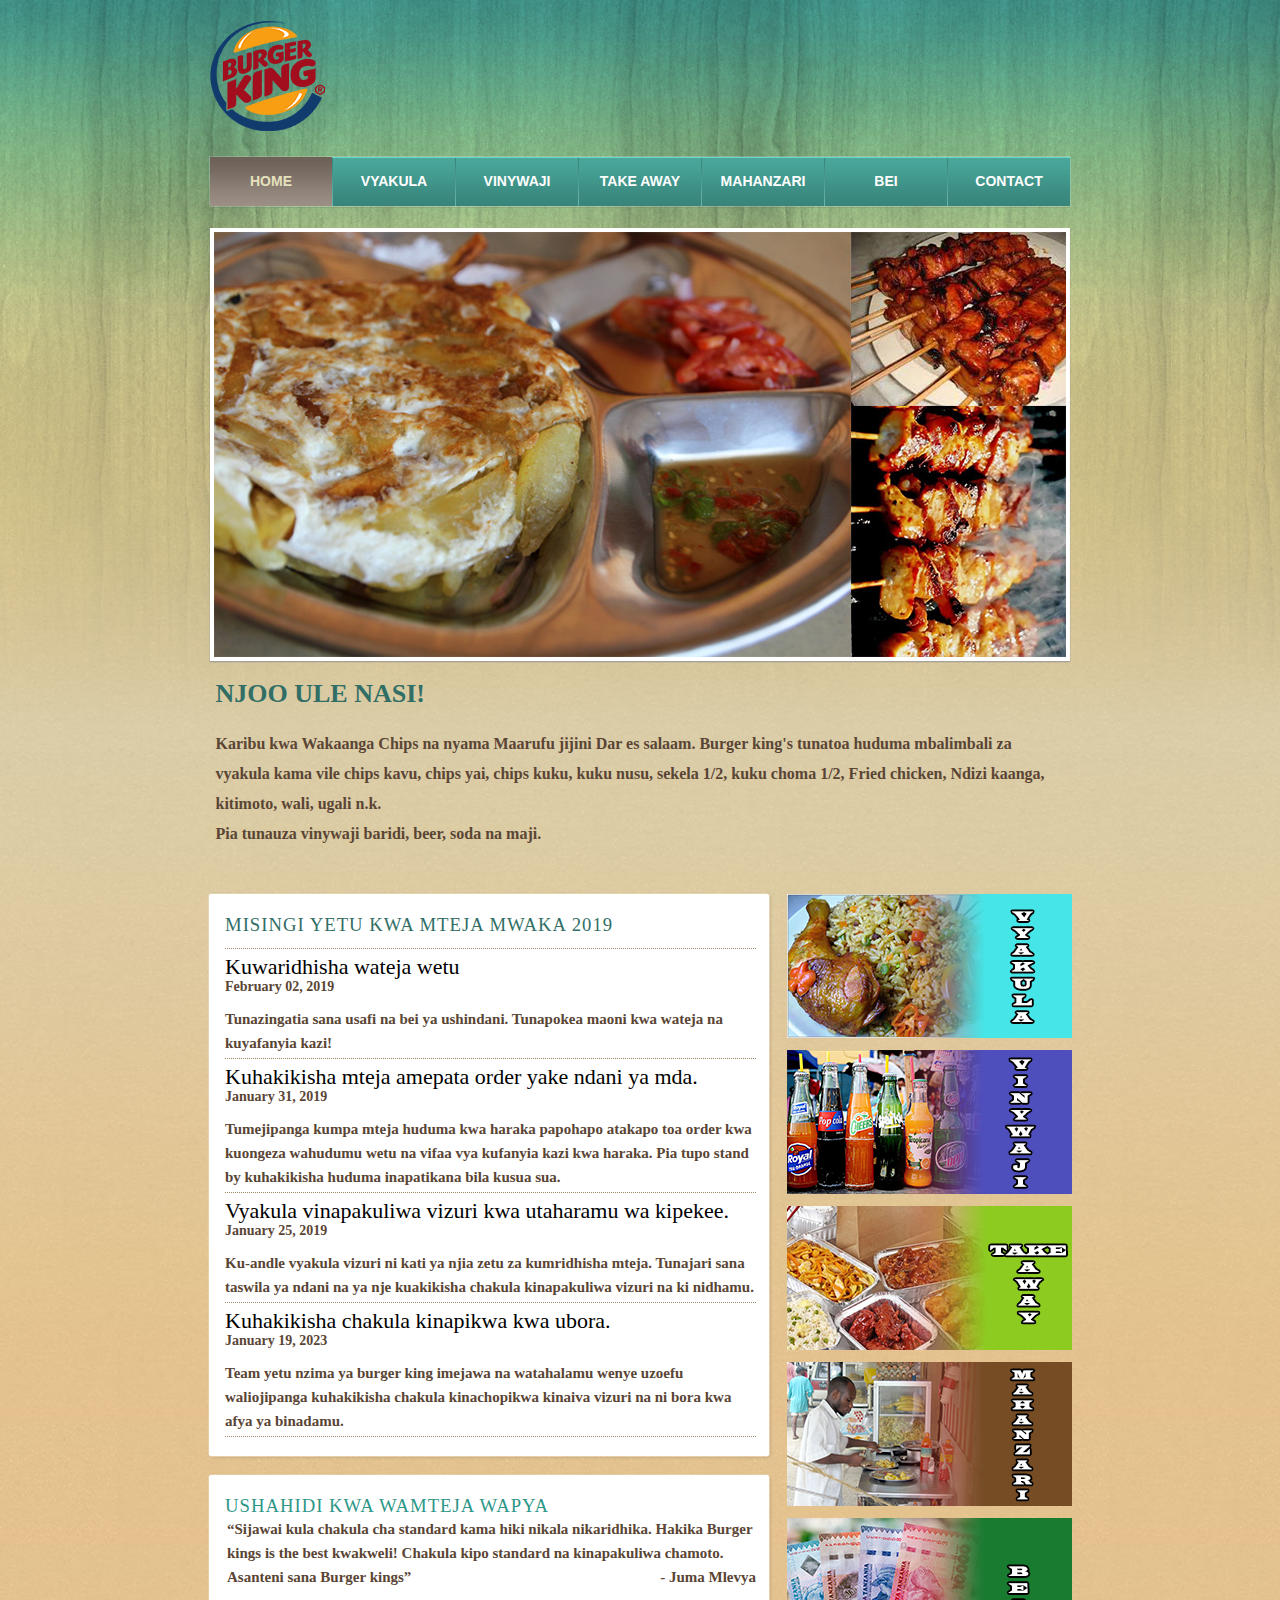
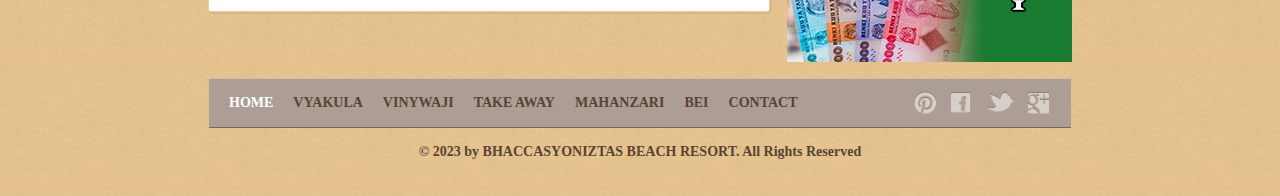
<file: index.html>
<!DOCTYPE html>
<!-- Website template by freewebsitetemplates.com -->
<html>
<head>
	<meta charset="UTF-8">
	<title>BURBER KING</title>
	<link rel="stylesheet" href="css/style.css" type="text/css">
</head>
<body>
	<div id="background">
		<div id="page">
			<div id="header">
				<div id="logo">
					<a href="index.html"><img src="images/logo.png" alt="LOGO" height="112" width="118"></a>
				</div>
				<div id="navigation">
					<ul>
						<li class="selected">
							<a href="index.html">Home</a>
						</li>
						<li>
							<a href="vyakula.html">Vyakula</a>
						</li>
						<li>
							<a href="vinywaji.html">Vinywaji</a>
						</li>
						<li>
							<a href="take-away.html">Take away</a>
						</li>
						<li>
							<a href="mahanzari.html">Mahanzari</a>
						</li>
						<li>
							<a href="bei.html">Bei</a>
						</li>
						<li>
							<a href="contact.html">Contact</a>
						</li>
					</ul>
				</div>
			</div>
			<div id="contents">
				<div id="adbox">
					<img src="images/sea-sound.jpg" alt="Img">
					<h1><b>Njoo ule nasi!</h1>
					<p>
						Karibu kwa Wakaanga Chips na nyama Maarufu jijini Dar es salaam.
                        Burger king's tunatoa huduma mbalimbali za vyakula kama vile chips kavu, chips yai, chips kuku, kuku nusu, sekela 1/2, kuku choma 1/2, Fried chicken, Ndizi kaanga, kitimoto, wali, ugali n.k.<br>
					    Pia tunauza vinywaji baridi, beer, soda na maji.
                    </p>
				</div>
				<div id="main">
					<div class="box">
						<div>
							<div>
								<h3>Misingi yetu kwa mteja mwaka 2019</h3>
								<ul>
									<li>
										<h4>Kuwaridhisha wateja wetu</h4>
										<span>February 02, 2019</span>
										<p>
											Tunazingatia sana usafi na bei ya ushindani. Tunapokea maoni kwa wateja na kuyafanyia kazi!
										</p>
									</li>
									<li>
										<h4>Kuhakikisha mteja amepata order yake ndani ya mda.</a></h4>
										<span>January 31, 2019</span>
										<p>
											Tumejipanga kumpa mteja huduma kwa haraka papohapo atakapo toa order kwa kuongeza wahudumu wetu na vifaa vya kufanyia kazi kwa haraka.
                                            Pia tupo stand by kuhakikisha huduma inapatikana bila kusua sua.
										</p>
									</li>
                                    <li>
										<h4>Vyakula vinapakuliwa vizuri kwa utaharamu wa kipekee.</a></h4>
										<span>January 25, 2019</span>
										<p>
											Ku-andle vyakula vizuri ni kati ya njia zetu za kumridhisha mteja.
                                            Tunajari sana taswila ya ndani na ya nje kuakikisha chakula kinapakuliwa vizuri na ki nidhamu.
										</p>
									</li>
                                    <li>
										<h4>Kuhakikisha chakula kinapikwa kwa ubora.</a></h4>
										<span>January 19, 2023</span>
										<p>
											Team yetu nzima ya burger king imejawa na watahalamu wenye uzoefu waliojipanga kuhakikisha chakula kinachopikwa kinaiva vizuri na ni bora kwa afya ya binadamu.
										</p>
									</li>
								</ul>
							</div>
						</div>
					</div>
					<div id="testimonials" class="box">
						<div>
							<div>
								<h3>Ushahidi kwa wamteja wapya</h3>
								<p>
									“Sijawai kula chakula cha standard kama hiki nikala nikaridhika. Hakika Burger kings is the best kwakweli! Chakula kipo standard na kinapakuliwa chamoto. Asanteni sana Burger kings” <span>- <B>Juma Mlevya<B></span>
								</p>
							</div>
						</div>
					</div>
				</div>
				<div id="sidebar">
					<div class="section">
						<a href="vyakula.html"><img src="images/vyakula.png" alt="Img"></a>
					</div>
					<div class="section">
						<a href="vinywaji.html"><img src="images/vinywaji.png" alt="Img"></a>
					</div>
					<div class="section">
						<a href="take-away.html"><img src="images/take-away.png" alt="Img"></a>
					</div>
                    <div class="section">
						<a href="mahanzari.html"><img src="images/mahanzari.png" alt="Img"></a>
					</div>
                    <div class="section">
						<a href="bei.html"><img src="images/bei.png" alt="Img"></a>
					</div>
				</div>
			</div>
		</div>
		<div id="footer">
			<div>
				<ul class="navigation">
					<li class="active">
						<a href="index.html">Home</a>
						</li>
						<li>
							<a href="vyakula.html">Vyakula</a>
						</li>
						<li>
							<a href="vinywaji.html">Vinywaji</a>
						</li>
						<li>
							<a href="take-away.html">Take away</a>
						</li>
						<li>
							<a href="mahanzari.html">Mahanzari</a>
						</li>
						<li>
							<a href="bei.html">Bei</a>
						</li>
						<li>
							<a href="contact.html">Contact</a>
					</li>
				</ul>
				<div id="connect">
					<a href="http://pinterest.com/fwtemplates/" target="_blank" class="pinterest"></a> <a href="http://freewebsitetemplates.com/go/facebook/" target="_blank" class="facebook"></a> <a href="http://freewebsitetemplates.com/go/twitter/" target="_blank" class="twitter"></a> <a href="http://freewebsitetemplates.com/go/googleplus/" target="_blank" class="googleplus"></a>
				</div>
			</div>
			<p>
				© 2023 by BHACCASYONIZTAS BEACH RESORT. All Rights Reserved
			</p>
		</div>
	</div>
</body>
</html>
</file>
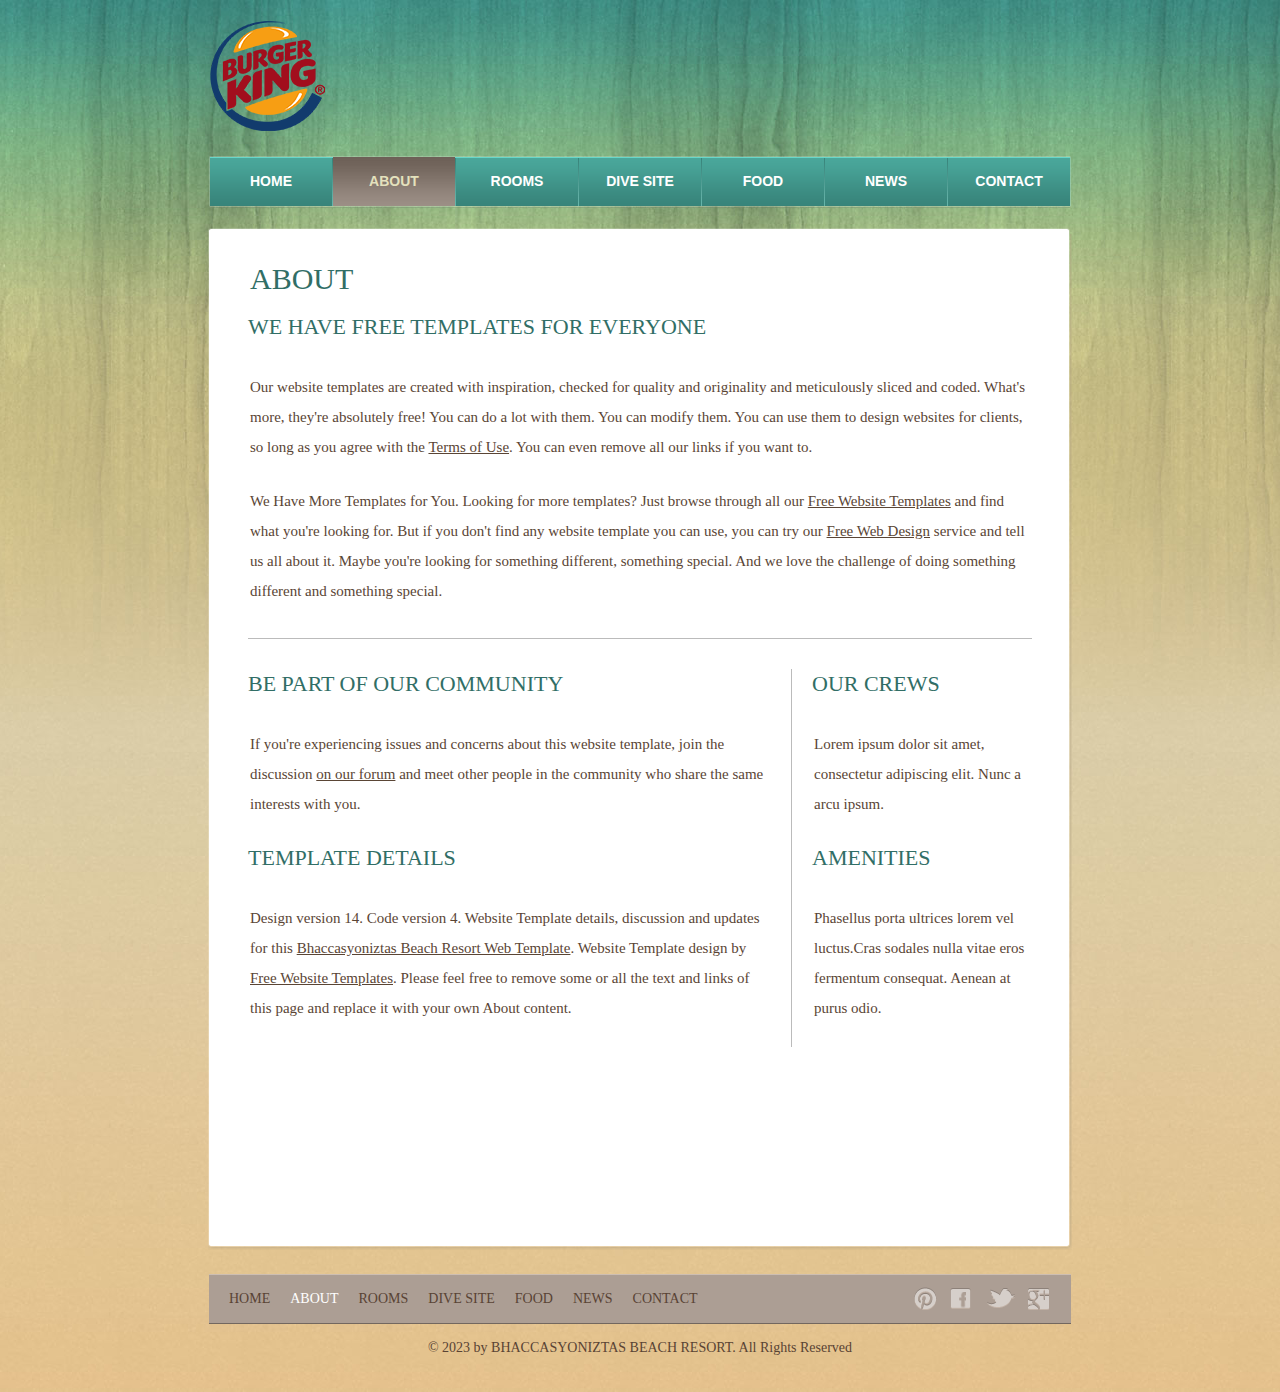
<file: about.html>
<!DOCTYPE html>
<!-- Website template by freewebsitetemplates.com -->
<html>
<head>
	<meta charset="UTF-8">
	<title>About - Bhaccasyoniztas Beach Resort Web Template</title>
	<link rel="stylesheet" href="css/style.css" type="text/css">
</head>
<body>
	<div id="background">
		<div id="page">
			<div id="header">
				<div id="logo">
					<a href="index.html"><img src="images/logo.png" alt="LOGO" height="112" width="118"></a>
				</div>
				<div id="navigation">
					<ul>
						<li>
							<a href="index.html">Home</a>
						</li>
						<li class="selected">
							<a href="about.html">About</a>
						</li>
						<li>
							<a href="rooms.html">Rooms</a>
						</li>
						<li>
							<a href="dives.html">Dive Site</a>
						</li>
						<li>
							<a href="foods.html">Food</a>
						</li>
						<li>
							<a href="news.html">News</a>
						</li>
						<li>
							<a href="contact.html">Contact</a>
						</li>
					</ul>
				</div>
			</div>
			<div id="contents">
				<div class="box">
					<div>
						<div class="body">
							<h1>About</h1>
							<h2>We Have Free Templates for Everyone</h2>
							<p>
								Our website templates are created with inspiration, checked for quality and originality and meticulously sliced and coded. What's more, they're absolutely free! You can do a lot with them. You can modify them. You can use them to design websites for clients, so long as you agree with the <a href="http://www.freewebsitetemplates.com/about/terms/">Terms of Use</a>. You can even remove all our links if you want to.
							</p>
							<p>
								We Have More Templates for You. Looking for more templates? Just browse through all our <a href="http://www.freewebsitetemplates.com/">Free Website Templates</a> and find what you're looking for. But if you don't find any website template you can use, you can try our <a href="http://www.freewebsitetemplates.com/freewebdesign/">Free Web Design</a> service and tell us all about it. Maybe you're looking for something different, something special. And we love the challenge of doing something different and something special.
							</p>
							<hr>
							<div class="ads">
								<h2>Our Crews</h2>
								<p>
									Lorem ipsum dolor sit amet, consectetur adipiscing elit. Nunc a arcu ipsum.
								</p>
								<h2>Amenities</h2>
								<p>
									Phasellus porta ultrices lorem vel luctus.Cras sodales nulla vitae eros fermentum consequat. Aenean at purus odio.
								</p>
							</div>
							<h2>Be Part of Our Community</h2>
							<p>
								If you're experiencing issues and concerns about this website template, join the discussion <a href="http://www.freewebsitetemplates.com/forums/">on our forum</a> and meet other people in the community who share the same interests with you.
							</p>
							<h2>Template details</h2>
							<p>
								Design version 14. Code version 4. Website Template details, discussion and updates for this <a href="http://www.freewebsitetemplates.com/discuss/beachresort/">Bhaccasyoniztas Beach Resort Web Template</a>. Website Template design by <a href="http://www.freewebsitetemplates.com/">Free Website Templates</a>. Please feel free to remove some or all the text and links of this page and replace it with your own About content.
							</p>
						</div>
					</div>
				</div>
			</div>
		</div>
		<div id="footer">
			<div>
				<ul class="navigation">
					<li>
						<a href="index.html">Home</a>
					</li>
					<li class="active">
						<a href="about.html">About</a>
					</li>
					<li>
						<a href="rooms.html">Rooms</a>
					</li>
					<li>
						<a href="dives.html">Dive Site</a>
					</li>
					<li>
						<a href="foods.html">Food</a>
					</li>
					<li>
						<a href="news.html">News</a>
					</li>
					<li>
						<a href="contact.html">Contact</a>
					</li>
				</ul>
				<div id="connect">
					<a href="http://pinterest.com/fwtemplates/" target="_blank" class="pinterest"></a> <a href="http://freewebsitetemplates.com/go/facebook/" target="_blank" class="facebook"></a> <a href="http://freewebsitetemplates.com/go/twitter/" target="_blank" class="twitter"></a> <a href="http://freewebsitetemplates.com/go/googleplus/" target="_blank" class="googleplus"></a>
				</div>
			</div>
			<p>
				© 2023 by BHACCASYONIZTAS BEACH RESORT. All Rights Reserved
			</p>
		</div>
	</div>
</body>
</html>
</file>
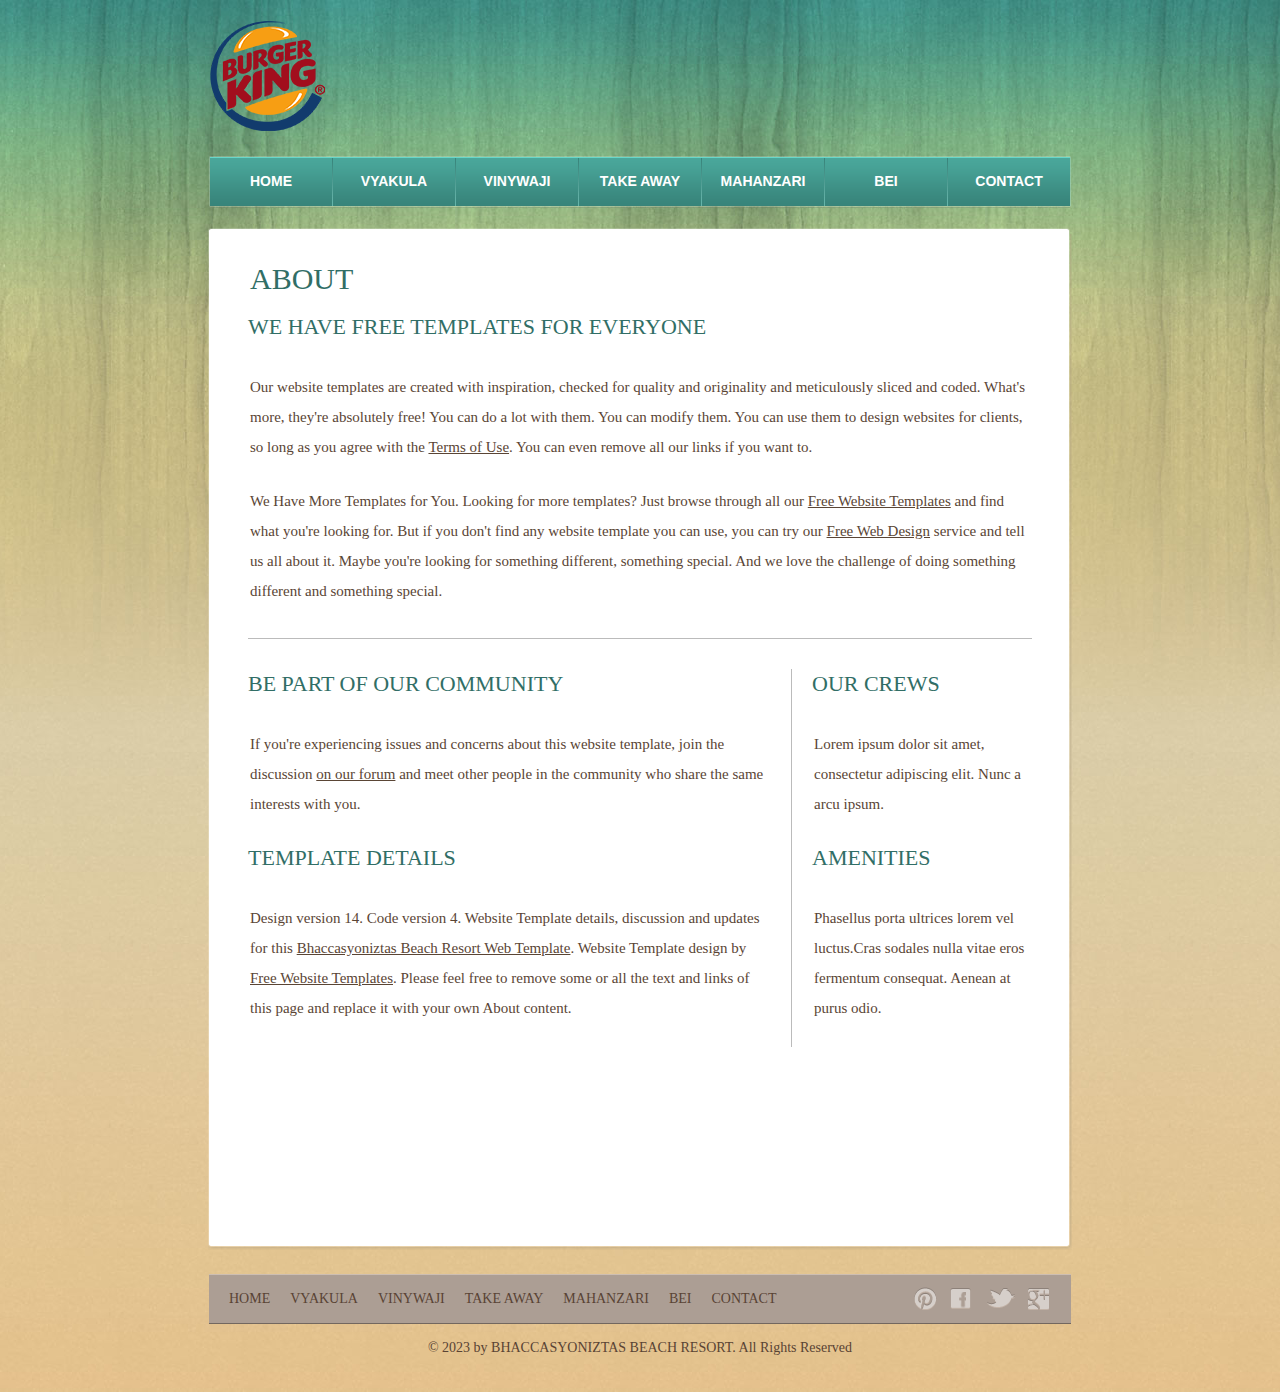
<file: bei.html>
<!DOCTYPE html>
<!-- Website template by freewebsitetemplates.com -->
<html>
<head>
	<meta charset="UTF-8">
	<title>About - Bhaccasyoniztas Beach Resort Web Template</title>
	<link rel="stylesheet" href="css/style.css" type="text/css">
</head>
<body>
	<div id="background">
		<div id="page">
			<div id="header">
				<div id="logo">
					<a href="index.html"><img src="images/logo.png" alt="LOGO" height="112" width="118"></a>
				</div>
				<div id="navigation">
					<ul>
						<li>
							<a href="index.html">Home</a>
						</li>
						<li>
							<a href="vyakula.html">Vyakula</a>
						</li>
						<li>
							<a href="vinywaji.html">Vinywaji</a>
						</li>
						<li>
							<a href="take-away.html">Take away</a>
						</li>
						<li>
							<a href="mahanzari.html">Mahanzari</a>
						</li>
						<li>
							<a href="bei.html">Bei</a>
						</li>
						<li>
							<a href="contact.html">Contact</a>
						</li>
					</ul>
				</div>
			</div>
			<div id="contents">
				<div class="box">
					<div>
						<div class="body">
							<h1>About</h1>
							<h2>We Have Free Templates for Everyone</h2>
							<p>
								Our website templates are created with inspiration, checked for quality and originality and meticulously sliced and coded. What's more, they're absolutely free! You can do a lot with them. You can modify them. You can use them to design websites for clients, so long as you agree with the <a href="http://www.freewebsitetemplates.com/about/terms/">Terms of Use</a>. You can even remove all our links if you want to.
							</p>
							<p>
								We Have More Templates for You. Looking for more templates? Just browse through all our <a href="http://www.freewebsitetemplates.com/">Free Website Templates</a> and find what you're looking for. But if you don't find any website template you can use, you can try our <a href="http://www.freewebsitetemplates.com/freewebdesign/">Free Web Design</a> service and tell us all about it. Maybe you're looking for something different, something special. And we love the challenge of doing something different and something special.
							</p>
							<hr>
							<div class="ads">
								<h2>Our Crews</h2>
								<p>
									Lorem ipsum dolor sit amet, consectetur adipiscing elit. Nunc a arcu ipsum.
								</p>
								<h2>Amenities</h2>
								<p>
									Phasellus porta ultrices lorem vel luctus.Cras sodales nulla vitae eros fermentum consequat. Aenean at purus odio.
								</p>
							</div>
							<h2>Be Part of Our Community</h2>
							<p>
								If you're experiencing issues and concerns about this website template, join the discussion <a href="http://www.freewebsitetemplates.com/forums/">on our forum</a> and meet other people in the community who share the same interests with you.
							</p>
							<h2>Template details</h2>
							<p>
								Design version 14. Code version 4. Website Template details, discussion and updates for this <a href="http://www.freewebsitetemplates.com/discuss/beachresort/">Bhaccasyoniztas Beach Resort Web Template</a>. Website Template design by <a href="http://www.freewebsitetemplates.com/">Free Website Templates</a>. Please feel free to remove some or all the text and links of this page and replace it with your own About content.
							</p>
						</div>
					</div>
				</div>
			</div>
		</div>
		<div id="footer">
			<div>
				<ul class="navigation">
					<li>
						<a href="index.html">Home</a>
						</li>
						<li>
							<a href="vyakula.html">Vyakula</a>
						</li>
						<li>
							<a href="vinywaji.html">Vinywaji</a>
						</li>
						<li>
							<a href="take-away.html">Take away</a>
						</li>
						<li>
							<a href="mahanzari.html">Mahanzari</a>
						</li>
						<li>
							<a href="bei.html">Bei</a>
						</li>
						<li>
							<a href="contact.html">Contact</a>
					</li>
				</ul>
				<div id="connect">
					<a href="http://pinterest.com/fwtemplates/" target="_blank" class="pinterest"></a> <a href="http://freewebsitetemplates.com/go/facebook/" target="_blank" class="facebook"></a> <a href="http://freewebsitetemplates.com/go/twitter/" target="_blank" class="twitter"></a> <a href="http://freewebsitetemplates.com/go/googleplus/" target="_blank" class="googleplus"></a>
				</div>
			</div>
			<p>
				© 2023 by BHACCASYONIZTAS BEACH RESORT. All Rights Reserved
			</p>
		</div>
	</div>
</body>
</html>
</file>
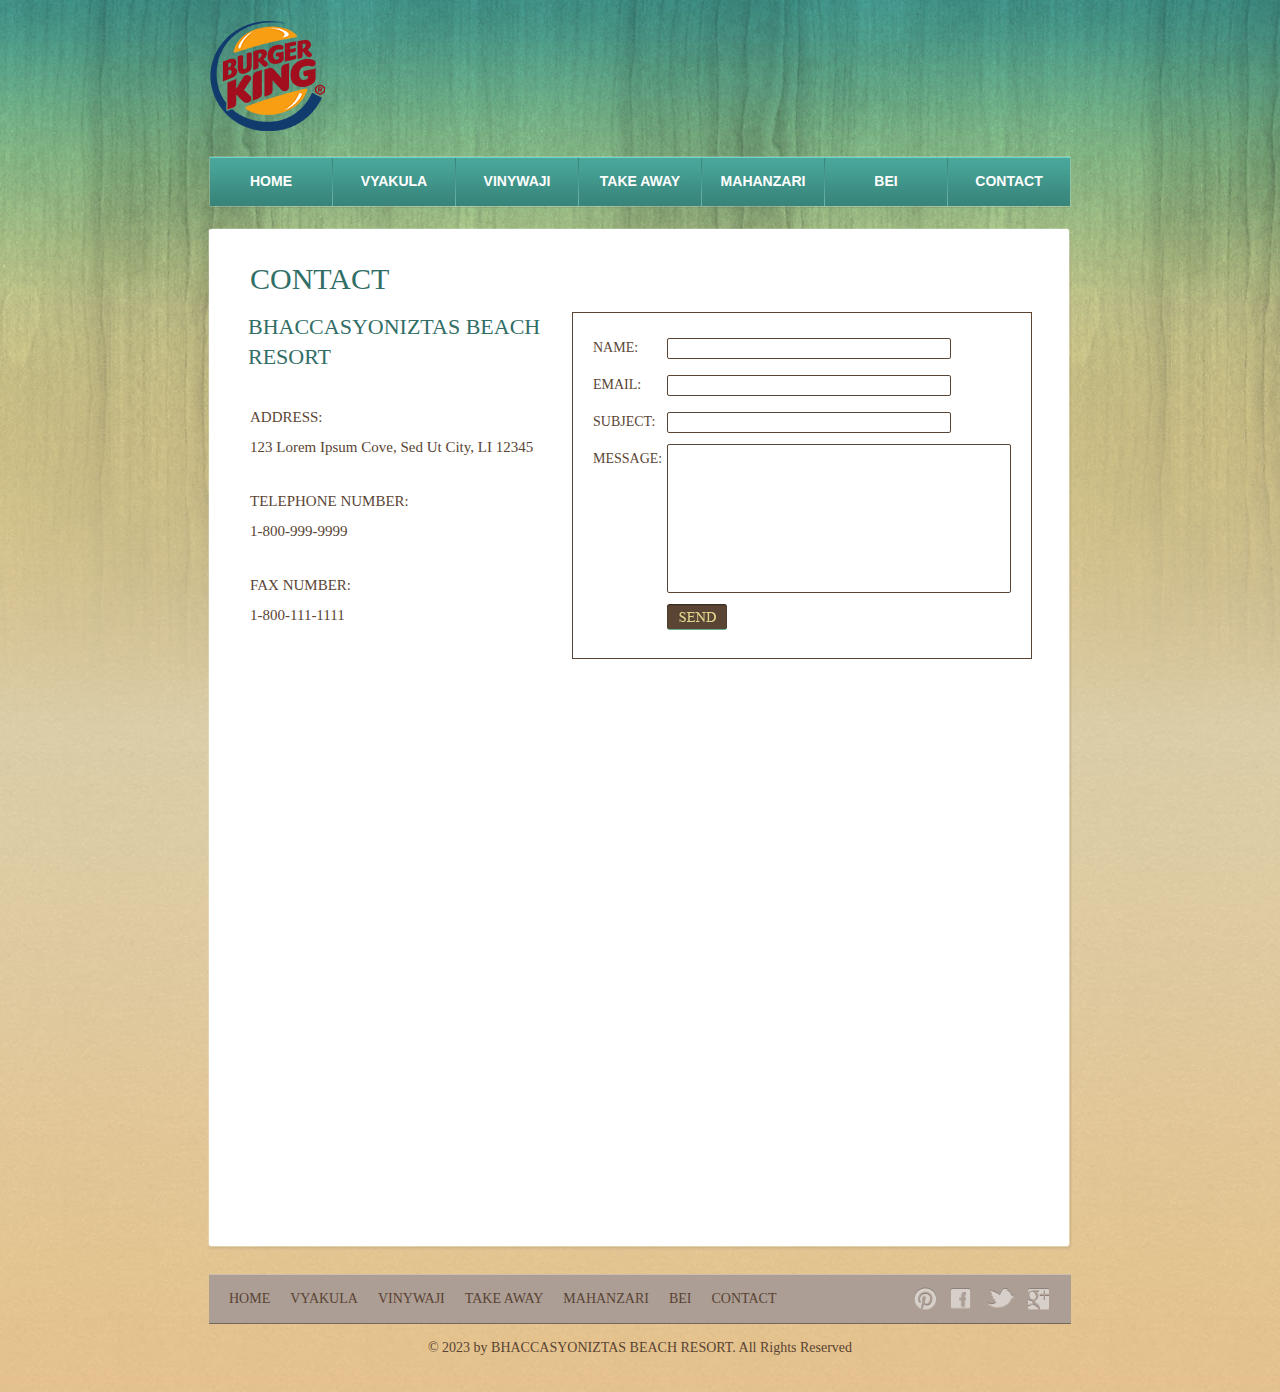
<file: contact.html>
<!DOCTYPE html>
<!-- Website template by freewebsitetemplates.com -->
<html>
<head>
	<meta charset="UTF-8">
	<title>Contact - Bhaccasyoniztas Beach Resort Website Template</title>
	<link rel="stylesheet" href="css/style.css" type="text/css">
</head>
<body>
	<div id="background">
		<div id="page">
			<div id="header">
				<div id="logo">
					<a href="index.html"><img src="images/logo.png" alt="LOGO" height="112" width="118"></a>
				</div>
				<div id="navigation">
					<ul>
						<li>
							<a href="index.html">Home</a>
						</li>
						<li>
							<a href="vyakula.html">Vyakula</a>
						</li>
						<li>
							<a href="vinywaji.html">Vinywaji</a>
						</li>
						<li>
							<a href="take-away.html">Take away</a>
						</li>
						<li>
							<a href="mahanzari.html">Mahanzari</a>
						</li>
						<li>
							<a href="bei.html">Bei</a>
						</li>
						<li>
							<a href="contact.html">Contact</a>
						</li>
					</ul>
				</div>
			</div>
			<div id="contents">
				<div class="box">
					<div>
						<div id="contact" class="body">
							<h1>Contact</h1>
							<form action="index.html" method="post">
								<table>
									<tbody>
										<tr>
											<td>Name:</td>
											<td><input type="text" value="" class="txtfield"></td>
										</tr> <tr>
											<td>Email:</td>
											<td><input type="text" value="" class="txtfield"></td>
										</tr> <tr>
											<td>Subject:</td>
											<td><input type="text" value="" class="txtfield"></td>
										</tr> <tr>
											<td class="txtarea">Message:</td>
											<td><textarea></textarea></td>
										</tr> <tr>
											<td></td>
											<td><input type="submit" value="" class="btn"></td>
										</tr>
									</tbody>
								</table>
							</form>
							<h2>Bhaccasyoniztas Beach Resort</h2>
							<p>
								<span>Address:</span> 123 Lorem Ipsum Cove, Sed Ut City, LI 12345
							</p>
							<p>
								<span>Telephone Number:</span> 1-800-999-9999
							</p>
							<p>
								<span>Fax Number:</span> 1-800-111-1111
							</p>
						</div>
					</div>
				</div>
			</div>
		</div>
		<div id="footer">
			<div>
				<ul class="navigation">
					<li>
						<a href="index.html">Home</a>
						</li>
						<li>
							<a href="vyakula.html">Vyakula</a>
						</li>
						<li>
							<a href="vinywaji.html">Vinywaji</a>
						</li>
						<li>
							<a href="take-away.html">Take away</a>
						</li>
						<li>
							<a href="mahanzari.html">Mahanzari</a>
						</li>
						<li>
							<a href="bei.html">Bei</a>
						</li>
						<li>
							<a href="contact.html">Contact</a>
					</li>
				</ul>
				<div id="connect">
					<a href="http://pinterest.com/fwtemplates/" target="_blank" class="pinterest"></a> <a href="http://freewebsitetemplates.com/go/facebook/" target="_blank" class="facebook"></a> <a href="http://freewebsitetemplates.com/go/twitter/" target="_blank" class="twitter"></a> <a href="http://freewebsitetemplates.com/go/googleplus/" target="_blank" class="googleplus"></a>
				</div>
			</div>
			<p>
				© 2023 by BHACCASYONIZTAS BEACH RESORT. All Rights Reserved
			</p>
		</div>
	</div>
</body>
</html>
</file>
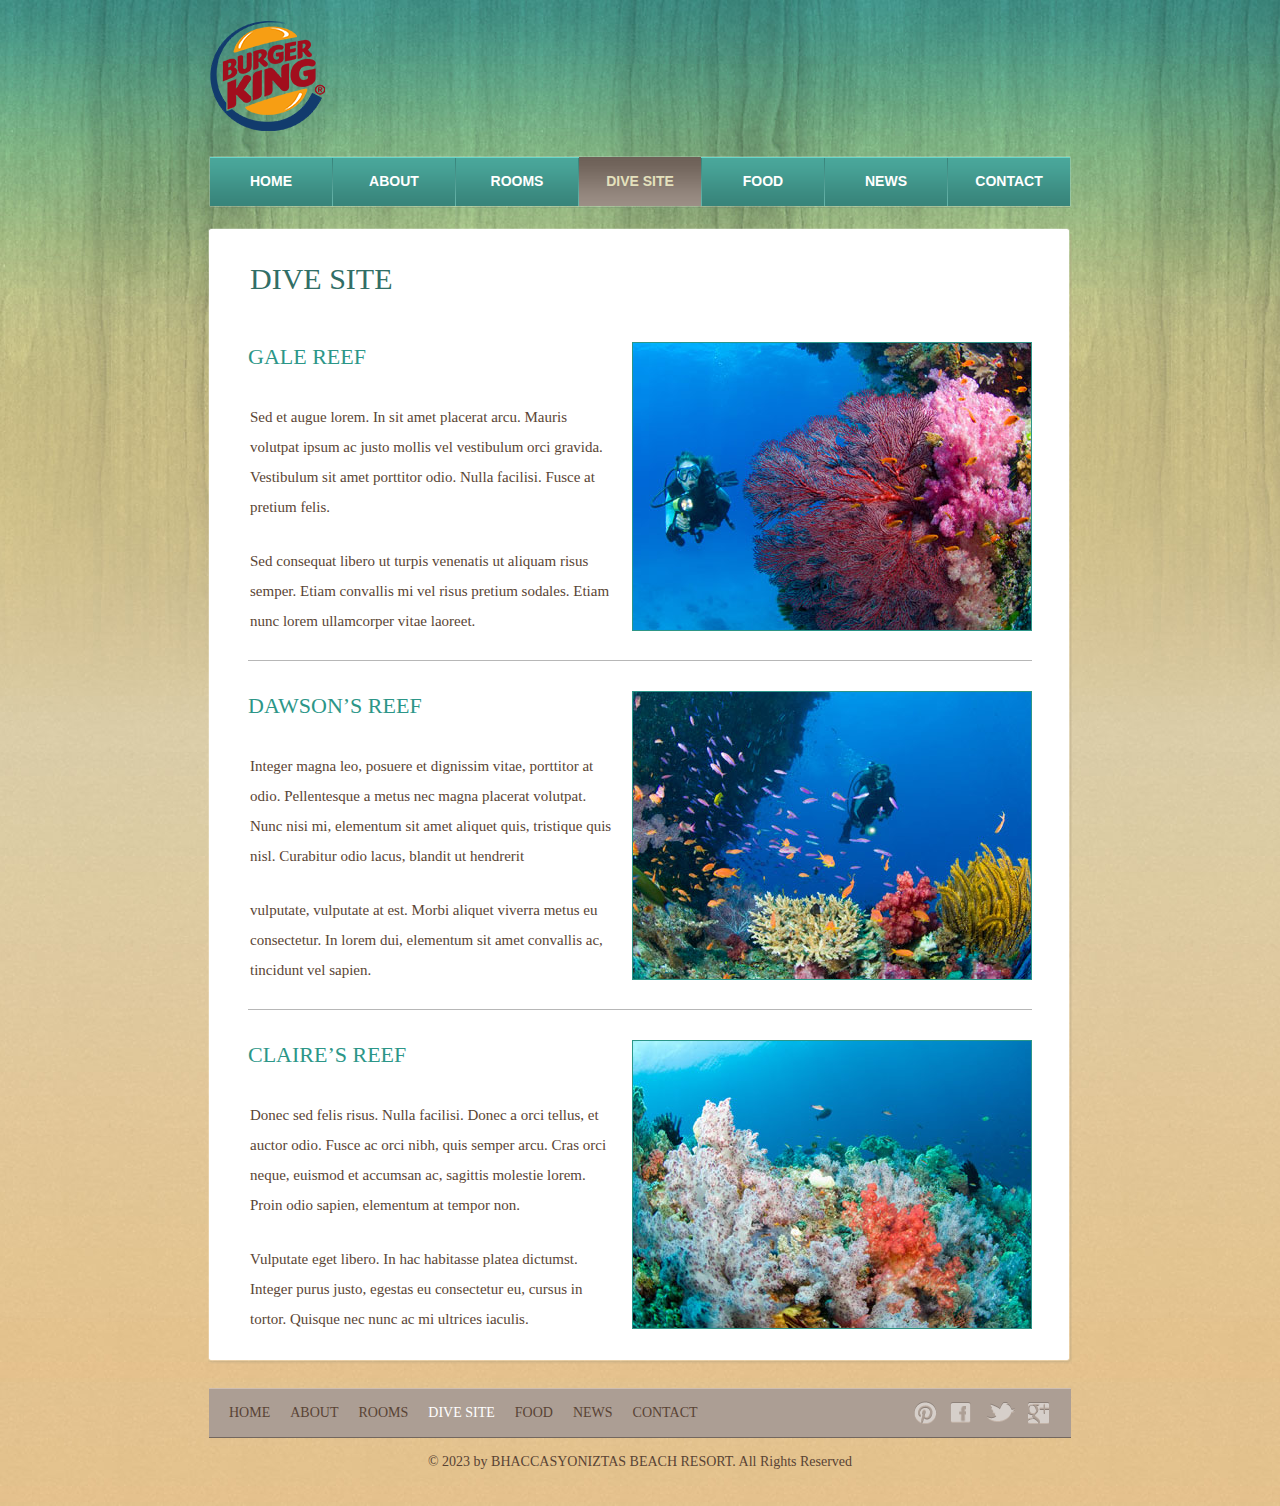
<file: dives.html>
<!DOCTYPE html>
<!-- Website template by freewebsitetemplates.com -->
<html>
<head>
	<meta charset="UTF-8">
	<title>Dive Sites - Bhaccasyoniztas Beach Resort Website Template</title>
	<link rel="stylesheet" href="css/style.css" type="text/css">
</head>
<body>
	<div id="background">
		<div id="page">
			<div id="header">
				<div id="logo">
					<a href="index.html"><img src="images/logo.png" alt="LOGO" height="112" width="118"></a>
				</div>
				<div id="navigation">
					<ul>
						<li>
							<a href="index.html">Home</a>
						</li>
						<li>
							<a href="about.html">About</a>
						</li>
						<li>
							<a href="rooms.html">Rooms</a>
						</li>
						<li class="selected">
							<a href="dives.html">Dive Site</a>
						</li>
						<li>
							<a href="foods.html">Food</a>
						</li>
						<li>
							<a href="news.html">News</a>
						</li>
						<li>
							<a href="contact.html">Contact</a>
						</li>
					</ul>
				</div>
			</div>
			<div id="contents">
				<div class="box">
					<div>
						<div class="body">
							<h1>Dive Site</h1>
							<ul id="sites">
								<li>
									<a href="dives.html"><img src="images/reef1.jpg" alt="Img"></a>
									<h2><a href="dives.html">Gale Reef</a></h2>
									<p>
										Sed et augue lorem. In sit amet placerat arcu. Mauris volutpat ipsum ac justo mollis vel vestibulum orci gravida. Vestibulum sit amet porttitor odio. Nulla facilisi. Fusce at pretium felis.
									</p>
									<p>
										Sed consequat libero ut turpis venenatis ut aliquam risus semper. Etiam convallis mi vel risus pretium sodales. Etiam nunc lorem ullamcorper vitae laoreet.
									</p>
								</li>
								<li>
									<a href="dives.html"><img src="images/reef2.jpg" alt="Img"></a>
									<h2><a href="dives.html">Dawson’s Reef</a></h2>
									<p>
										Integer magna leo, posuere et dignissim vitae, porttitor at odio. Pellentesque a metus nec magna placerat volutpat. Nunc nisi mi, elementum sit amet aliquet quis, tristique quis nisl. Curabitur odio lacus, blandit ut hendrerit
									</p>
									<p>
										vulputate, vulputate at est. Morbi aliquet viverra metus eu consectetur. In lorem dui, elementum sit amet convallis ac, tincidunt vel sapien.
									</p>
								</li>
								<li>
									<a href="dives.html"><img src="images/reef3.jpg" alt="Img"></a>
									<h2><a href="dives.html">Claire’s REEF</a></h2>
									<p>
										Donec sed felis risus. Nulla facilisi. Donec a orci tellus, et auctor odio. Fusce ac orci nibh, quis semper arcu. Cras orci neque, euismod et accumsan ac, sagittis molestie lorem. Proin odio sapien, elementum at tempor non.
									</p>
									<p>
										Vulputate eget libero. In hac habitasse platea dictumst. Integer purus justo, egestas eu consectetur eu, cursus in tortor. Quisque nec nunc ac mi ultrices iaculis.
									</p>
								</li>
							</ul>
						</div>
					</div>
				</div>
			</div>
		</div>
		<div id="footer">
			<div>
				<ul class="navigation">
					<li>
						<a href="index.html">Home</a>
					</li>
					<li>
						<a href="about.html">About</a>
					</li>
					<li>
						<a href="rooms.html">Rooms</a>
					</li>
					<li class="active">
						<a href="dives.html">Dive Site</a>
					</li>
					<li>
						<a href="foods.html">Food</a>
					</li>
					<li>
						<a href="news.html">News</a>
					</li>
					<li>
						<a href="contact.html">Contact</a>
					</li>
				</ul>
				<div id="connect">
					<a href="http://pinterest.com/fwtemplates/" target="_blank" class="pinterest"></a> <a href="http://freewebsitetemplates.com/go/facebook/" target="_blank" class="facebook"></a> <a href="http://freewebsitetemplates.com/go/twitter/" target="_blank" class="twitter"></a> <a href="http://freewebsitetemplates.com/go/googleplus/" target="_blank" class="googleplus"></a>
				</div>
			</div>
			<p>
				© 2023 by BHACCASYONIZTAS BEACH RESORT. All Rights Reserved
			</p>
		</div>
	</div>
</body>
</html>
</file>
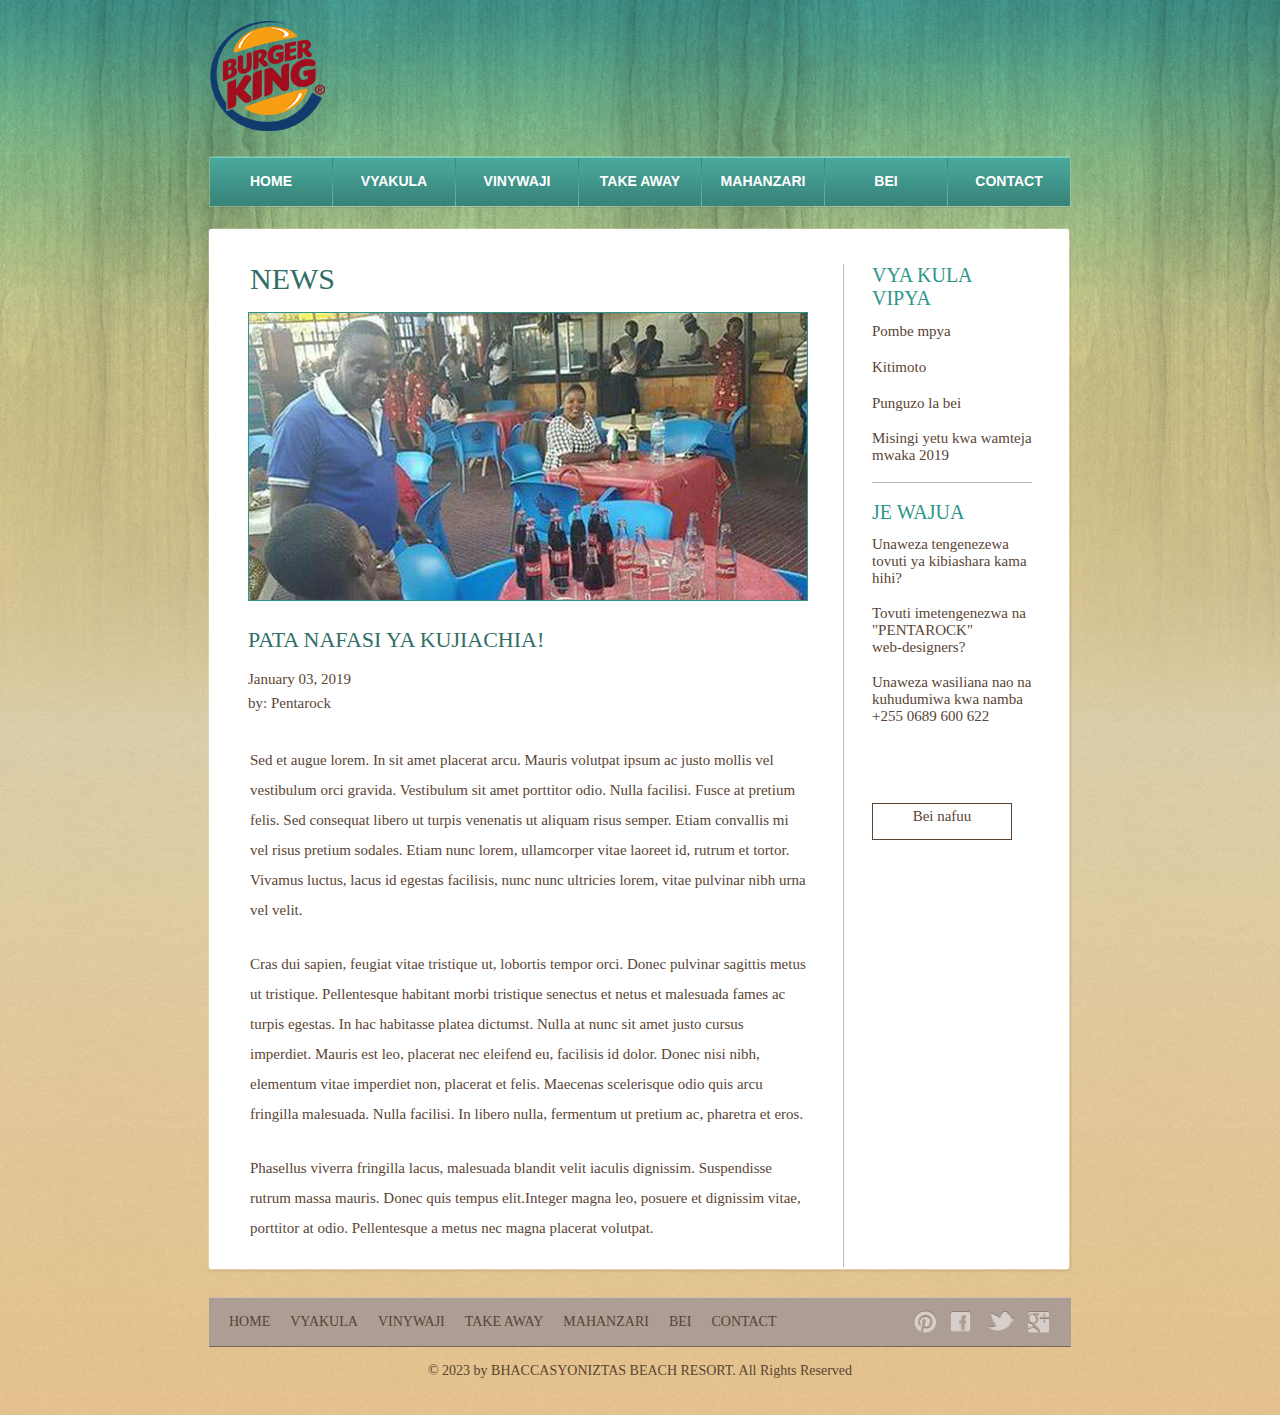
<file: mahanzari.html>
<!DOCTYPE html>
<!-- Website template by freewebsitetemplates.com -->
<html>
<head>
	<meta charset="UTF-8">
	<title>News - Bhaccasyoniztas Beach Resort Website Template</title>
	<link rel="stylesheet" href="css/style.css" type="text/css">
</head>
<body>
	<div id="background">
		<div id="page">
			<div id="header">
				<div id="logo">
					<a href="index.html"><img src="images/logo.png" alt="LOGO" height="112" width="118"></a>
				</div>
				<div id="navigation">
					<ul>
						<li>
							<a href="index.html">Home</a>
						</li>
						<li>
							<a href="vyakula.html">Vyakula</a>
						</li>
						<li>
							<a href="vinywaji.html">Vinywaji</a>
						</li>
						<li>
							<a href="take-away.html">Take away</a>
						</li>
						<li>
							<a href="mahanzari.html">Mahanzari</a>
						</li>
						<li>
							<a href="bei.html">Bei</a>
						</li>
						<li>
							<a href="contact.html">Contact</a>
						</li>
				</ul>
				</div>
			</div>
			<div id="contents">
				<div class="box">
					<div>
						<div id="news" class="body">
							<div class="sidebar">
								<h3>Vya kula vipya</h3>
								<ul>
									<li>
										<a href="#">Pombe mpya</a>
									</li>
									<li>
										<a href="#">Kitimoto</a>
									</li>
									<li>
										<a href="#">Punguzo la bei</a>
									</li>
									<li>
										<a href="#">Misingi yetu kwa wamteja mwaka 2019</a>
									</li>
								</ul>
								<h3>Je wajua</h3>
								<ul>
									
									<li>
										<a href="#">Unaweza tengenezewa tovuti ya kibiashara kama hihi?</a>
									</li>
                                    
									<li>
										<a href="#">Tovuti imetengenezwa na "PENTAROCK"<br> web-designers?</a>
									</li>
									<li>
										<a>Unaweza wasiliana nao na kuhudumiwa kwa namba <br>
                                        +255 0689 600 622</a>
                                        
									</li>
									
									
                                    
								</ul>
                                <span class="added_rate">Bei nafuu</span>
							</div>
                            
							<div>
								<h1>News</h1>
								<img src="images/kayak.jpg" alt="Img">
								<h2>Pata nafasi ya kujiachia!</h2>
								<span class="time">January 03, 2019<br> by: Pentarock</span>
								<p>
									Sed et augue lorem. In sit amet placerat arcu. Mauris volutpat ipsum ac justo mollis vel vestibulum orci gravida. Vestibulum sit amet porttitor odio. Nulla facilisi. Fusce at pretium felis. Sed consequat libero ut turpis venenatis ut aliquam risus semper. Etiam convallis mi vel risus pretium sodales. Etiam nunc lorem, ullamcorper vitae laoreet id, rutrum et tortor. Vivamus luctus, lacus id egestas facilisis, nunc nunc ultricies lorem, vitae pulvinar nibh urna vel velit.
								</p>
								<p>
									Cras dui sapien, feugiat vitae tristique ut, lobortis tempor orci. Donec pulvinar sagittis metus ut tristique. Pellentesque habitant morbi tristique senectus et netus et malesuada fames ac turpis egestas. In hac habitasse platea dictumst. Nulla at nunc sit amet justo cursus imperdiet. Mauris est leo, placerat nec eleifend eu, facilisis id dolor. Donec nisi nibh, elementum vitae imperdiet non, placerat et felis. Maecenas scelerisque odio quis arcu fringilla malesuada. Nulla facilisi. In libero nulla, fermentum ut pretium ac, pharetra et eros.
								</p>
								<p>
									Phasellus viverra fringilla lacus, malesuada blandit velit iaculis dignissim. Suspendisse rutrum massa mauris. Donec quis tempus elit.Integer magna leo, posuere et dignissim vitae, porttitor at odio. Pellentesque a metus nec magna placerat volutpat.
								</p>
							</div>
						</div>
					</div>
				</div>
			</div>
		</div>
		<div id="footer">
			<div>
				<ul class="navigation">
					<li>
						<a href="index.html">Home</a>
						</li>
						<li>
							<a href="vyakula.html">Vyakula</a>
						</li>
						<li>
							<a href="vinywaji.html">Vinywaji</a>
						</li>
						<li>
							<a href="take-away.html">Take away</a>
						</li>
						<li>
							<a href="mahanzari.html">Mahanzari</a>
						</li>
						<li>
							<a href="bei.html">Bei</a>
						</li>
						<li>
							<a href="contact.html">Contact</a>
					</li>
				</ul>
				<div id="connect">
					<a href="http://pinterest.com/fwtemplates/" target="_blank" class="pinterest"></a> <a href="http://freewebsitetemplates.com/go/facebook/" target="_blank" class="facebook"></a> <a href="http://freewebsitetemplates.com/go/twitter/" target="_blank" class="twitter"></a> <a href="http://freewebsitetemplates.com/go/googleplus/" target="_blank" class="googleplus"></a>
				</div>
			</div>
			<p>
				© 2023 by BHACCASYONIZTAS BEACH RESORT. All Rights Reserved
			</p>
		</div>
	</div>
</body>
</html>
</file>
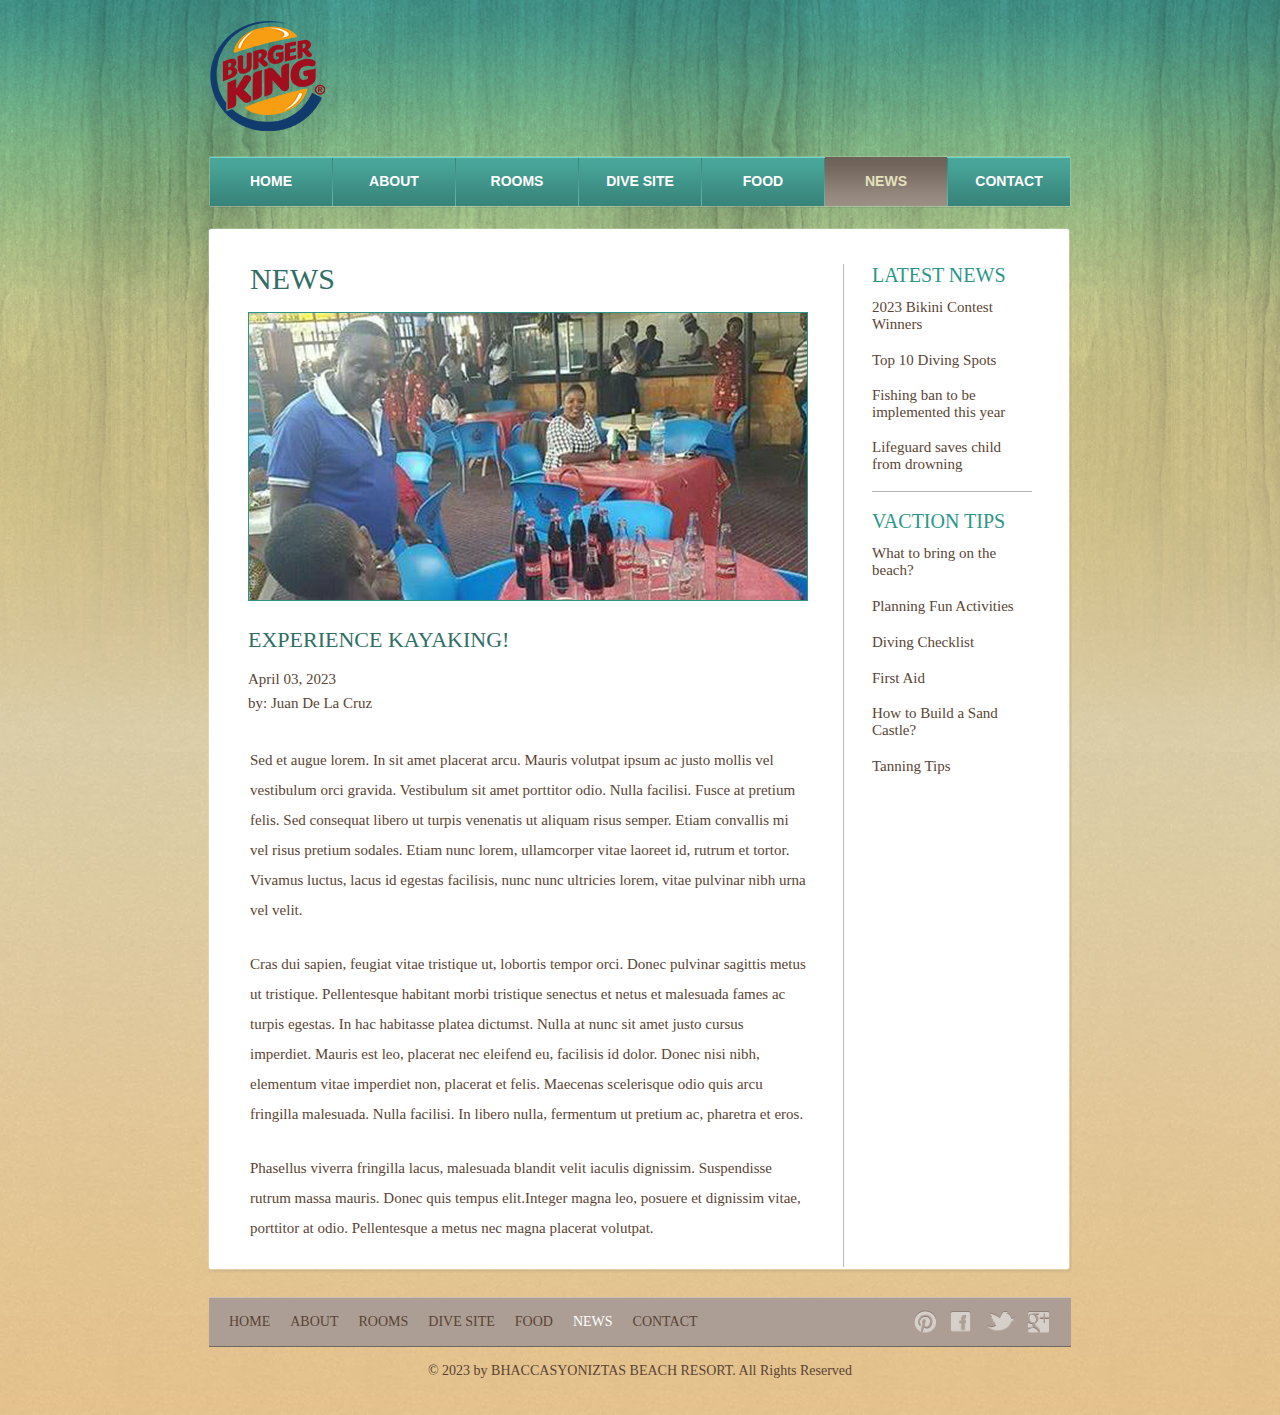
<file: news.html>
<!DOCTYPE html>
<!-- Website template by freewebsitetemplates.com -->
<html>
<head>
	<meta charset="UTF-8">
	<title>News - Bhaccasyoniztas Beach Resort Website Template</title>
	<link rel="stylesheet" href="css/style.css" type="text/css">
</head>
<body>
	<div id="background">
		<div id="page">
			<div id="header">
				<div id="logo">
					<a href="index.html"><img src="images/logo.png" alt="LOGO" height="112" width="118"></a>
				</div>
				<div id="navigation">
					<ul>
						<li>
							<a href="index.html">Home</a>
						</li>
						<li>
							<a href="about.html">About</a>
						</li>
						<li>
							<a href="rooms.html">Rooms</a>
						</li>
						<li>
							<a href="dives.html">Dive Site</a>
						</li>
						<li>
							<a href="foods.html">Food</a>
						</li>
						<li class="selected">
							<a href="news.html">News</a>
						</li>
						<li>
							<a href="contact.html">Contact</a>
						</li>
					</ul>
				</div>
			</div>
			<div id="contents">
				<div class="box">
					<div>
						<div id="news" class="body">
							<div class="sidebar">
								<h3>Latest News</h3>
								<ul>
									<li>
										<a href="news.html">2023 Bikini Contest Winners</a>
									</li>
									<li>
										<a href="news.html">Top 10 Diving Spots</a>
									</li>
									<li>
										<a href="news.html">Fishing ban to be implemented this year</a>
									</li>
									<li>
										<a href="news.html">Lifeguard saves child from drowning</a>
									</li>
								</ul>
								<h3>Vaction Tips</h3>
								<ul>
									<li>
										<a href="news.html">What to bring on the beach?</a>
									</li>
									<li>
										<a href="news.html">Planning Fun Activities</a>
									</li>
									<li>
										<a href="news.html">Diving Checklist</a>
									</li>
									<li>
										<a href="news.html">First Aid</a>
									</li>
									<li>
										<a href="news.html">How to Build a Sand Castle?</a>
									</li>
									<li>
										<a href="news.html">Tanning Tips</a>
									</li>
								</ul>
							</div>
							<div>
								<h1>News</h1>
								<img src="images/kayak.jpg" alt="Img">
								<h2>Experience Kayaking!</h2>
								<span class="time">April 03, 2023<br> by: Juan De La Cruz</span>
								<p>
									Sed et augue lorem. In sit amet placerat arcu. Mauris volutpat ipsum ac justo mollis vel vestibulum orci gravida. Vestibulum sit amet porttitor odio. Nulla facilisi. Fusce at pretium felis. Sed consequat libero ut turpis venenatis ut aliquam risus semper. Etiam convallis mi vel risus pretium sodales. Etiam nunc lorem, ullamcorper vitae laoreet id, rutrum et tortor. Vivamus luctus, lacus id egestas facilisis, nunc nunc ultricies lorem, vitae pulvinar nibh urna vel velit.
								</p>
								<p>
									Cras dui sapien, feugiat vitae tristique ut, lobortis tempor orci. Donec pulvinar sagittis metus ut tristique. Pellentesque habitant morbi tristique senectus et netus et malesuada fames ac turpis egestas. In hac habitasse platea dictumst. Nulla at nunc sit amet justo cursus imperdiet. Mauris est leo, placerat nec eleifend eu, facilisis id dolor. Donec nisi nibh, elementum vitae imperdiet non, placerat et felis. Maecenas scelerisque odio quis arcu fringilla malesuada. Nulla facilisi. In libero nulla, fermentum ut pretium ac, pharetra et eros.
								</p>
								<p>
									Phasellus viverra fringilla lacus, malesuada blandit velit iaculis dignissim. Suspendisse rutrum massa mauris. Donec quis tempus elit.Integer magna leo, posuere et dignissim vitae, porttitor at odio. Pellentesque a metus nec magna placerat volutpat.
								</p>
							</div>
						</div>
					</div>
				</div>
			</div>
		</div>
		<div id="footer">
			<div>
				<ul class="navigation">
					<li>
						<a href="index.html">Home</a>
					</li>
					<li>
						<a href="about.html">About</a>
					</li>
					<li>
						<a href="rooms.html">Rooms</a>
					</li>
					<li>
						<a href="dives.html">Dive Site</a>
					</li>
					<li>
						<a href="foods.html">Food</a>
					</li>
					<li class="active">
						<a href="news.html">News</a>
					</li>
					<li>
						<a href="contact.html">Contact</a>
					</li>
				</ul>
				<div id="connect">
					<a href="http://pinterest.com/fwtemplates/" target="_blank" class="pinterest"></a> <a href="http://freewebsitetemplates.com/go/facebook/" target="_blank" class="facebook"></a> <a href="http://freewebsitetemplates.com/go/twitter/" target="_blank" class="twitter"></a> <a href="http://freewebsitetemplates.com/go/googleplus/" target="_blank" class="googleplus"></a>
				</div>
			</div>
			<p>
				© 2023 by BHACCASYONIZTAS BEACH RESORT. All Rights Reserved
			</p>
		</div>
	</div>
</body>
</html>
</file>
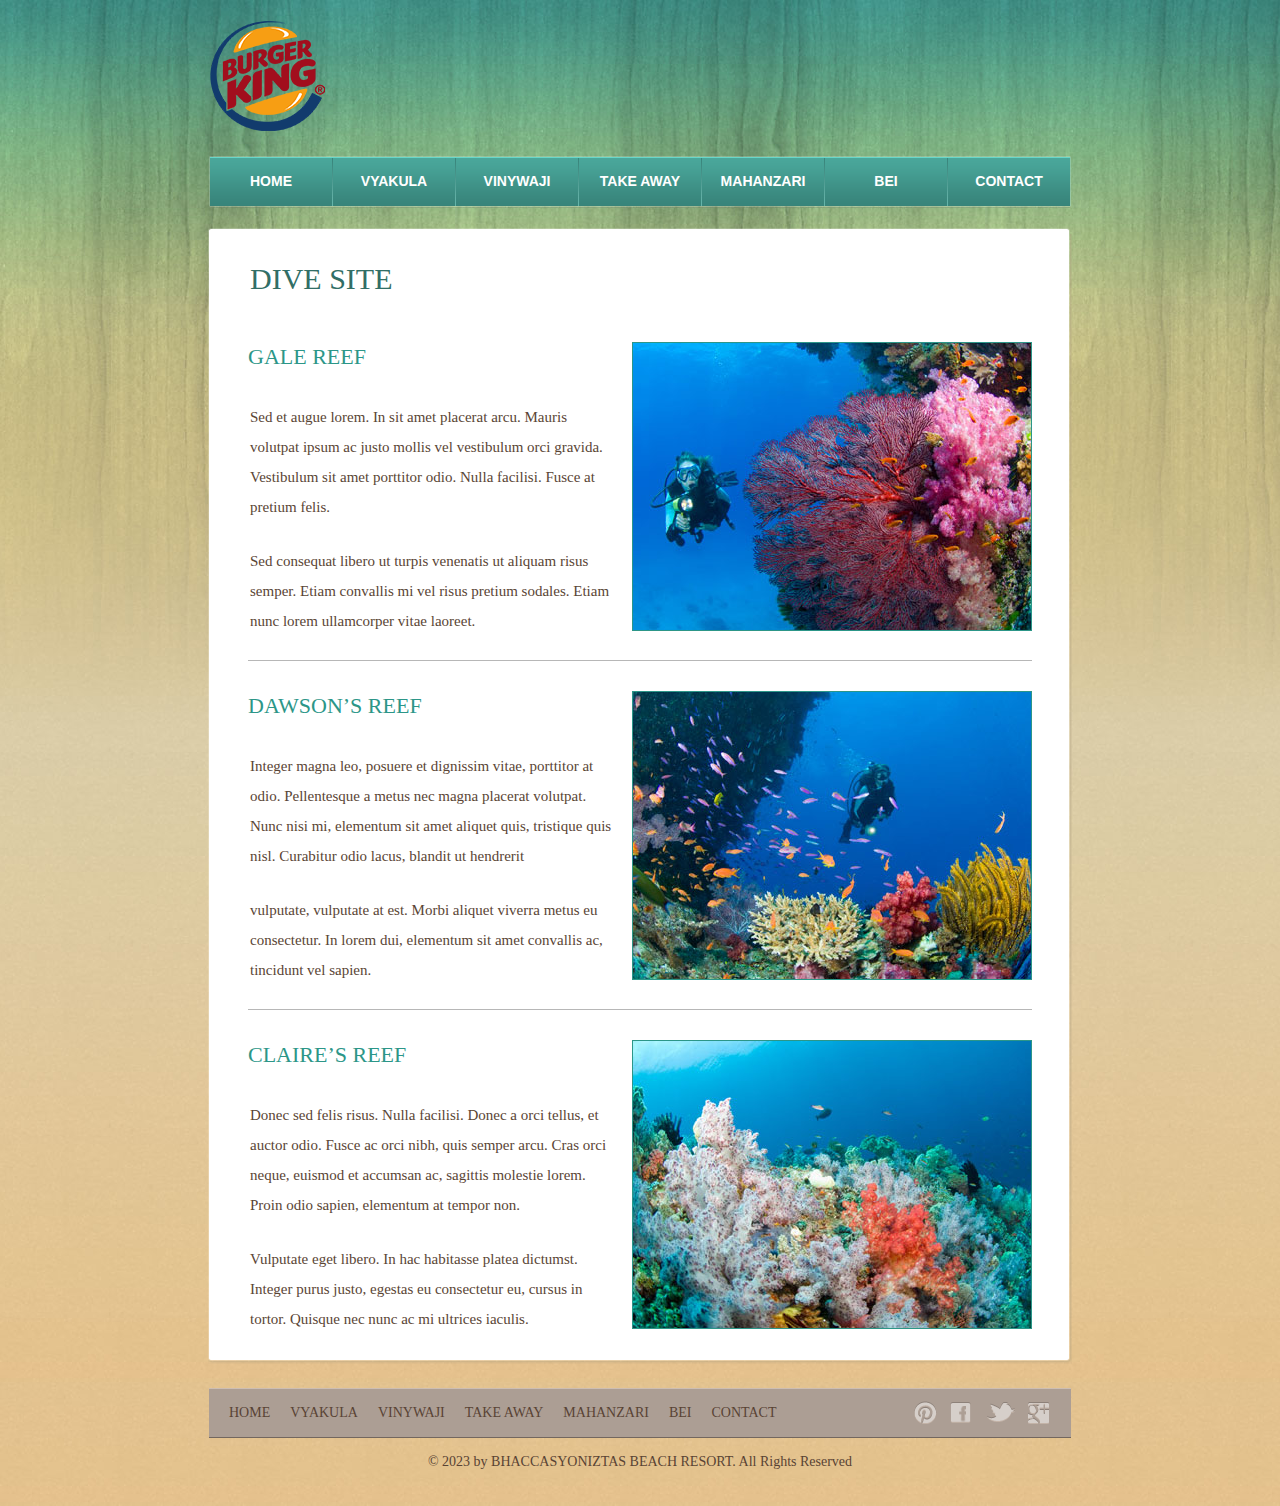
<file: take-away.html>
<!DOCTYPE html>
<!-- Website template by freewebsitetemplates.com -->
<html>
<head>
	<meta charset="UTF-8">
	<title>Dive Sites - Bhaccasyoniztas Beach Resort Website Template</title>
	<link rel="stylesheet" href="css/style.css" type="text/css">
</head>
<body>
	<div id="background">
		<div id="page">
			<div id="header">
				<div id="logo">
					<a href="index.html"><img src="images/logo.png" alt="LOGO" height="112" width="118"></a>
				</div>
				<div id="navigation">
					<ul>
						<li>
							<a href="index.html">Home</a>
						</li>
						<li>
							<a href="vyakula.html">Vyakula</a>
						</li>
						<li>
							<a href="vinywaji.html">Vinywaji</a>
						</li>
						<li>
							<a href="take-away.html">Take away</a>
						</li>
						<li>
							<a href="mahanzari.html">Mahanzari</a>
						</li>
						<li>
							<a href="bei.html">Bei</a>
						</li>
						<li>
							<a href="contact.html">Contact</a>
						</li>
					</ul>
				</div>
			</div>
			<div id="contents">
				<div class="box">
					<div>
						<div class="body">
							<h1>Dive Site</h1>
							<ul id="sites">
								<li>
									<a href="dives.html"><img src="images/reef1.jpg" alt="Img"></a>
									<h2><a href="dives.html">Gale Reef</a></h2>
									<p>
										Sed et augue lorem. In sit amet placerat arcu. Mauris volutpat ipsum ac justo mollis vel vestibulum orci gravida. Vestibulum sit amet porttitor odio. Nulla facilisi. Fusce at pretium felis.
									</p>
									<p>
										Sed consequat libero ut turpis venenatis ut aliquam risus semper. Etiam convallis mi vel risus pretium sodales. Etiam nunc lorem ullamcorper vitae laoreet.
									</p>
								</li>
								<li>
									<a href="dives.html"><img src="images/reef2.jpg" alt="Img"></a>
									<h2><a href="dives.html">Dawson’s Reef</a></h2>
									<p>
										Integer magna leo, posuere et dignissim vitae, porttitor at odio. Pellentesque a metus nec magna placerat volutpat. Nunc nisi mi, elementum sit amet aliquet quis, tristique quis nisl. Curabitur odio lacus, blandit ut hendrerit
									</p>
									<p>
										vulputate, vulputate at est. Morbi aliquet viverra metus eu consectetur. In lorem dui, elementum sit amet convallis ac, tincidunt vel sapien.
									</p>
								</li>
								<li>
									<a href="dives.html"><img src="images/reef3.jpg" alt="Img"></a>
									<h2><a href="dives.html">Claire’s REEF</a></h2>
									<p>
										Donec sed felis risus. Nulla facilisi. Donec a orci tellus, et auctor odio. Fusce ac orci nibh, quis semper arcu. Cras orci neque, euismod et accumsan ac, sagittis molestie lorem. Proin odio sapien, elementum at tempor non.
									</p>
									<p>
										Vulputate eget libero. In hac habitasse platea dictumst. Integer purus justo, egestas eu consectetur eu, cursus in tortor. Quisque nec nunc ac mi ultrices iaculis.
									</p>
								</li>
							</ul>
						</div>
					</div>
				</div>
			</div>
		</div>
		<div id="footer">
			<div>
				<ul class="navigation">
					<li>
						<a href="index.html">Home</a>
						</li>
						<li>
							<a href="vyakula.html">Vyakula</a>
						</li>
						<li>
							<a href="vinywaji.html">Vinywaji</a>
						</li>
						<li>
							<a href="take-away.html">Take away</a>
						</li>
						<li>
							<a href="mahanzari.html">Mahanzari</a>
						</li>
						<li>
							<a href="bei.html">Bei</a>
						</li>
						<li>
							<a href="contact.html">Contact</a>
					</li>
				</ul>
				<div id="connect">
					<a href="http://pinterest.com/fwtemplates/" target="_blank" class="pinterest"></a> <a href="http://freewebsitetemplates.com/go/facebook/" target="_blank" class="facebook"></a> <a href="http://freewebsitetemplates.com/go/twitter/" target="_blank" class="twitter"></a> <a href="http://freewebsitetemplates.com/go/googleplus/" target="_blank" class="googleplus"></a>
				</div>
			</div>
			<p>
				© 2023 by BHACCASYONIZTAS BEACH RESORT. All Rights Reserved
			</p>
		</div>
	</div>
</body>
</html>
</file>
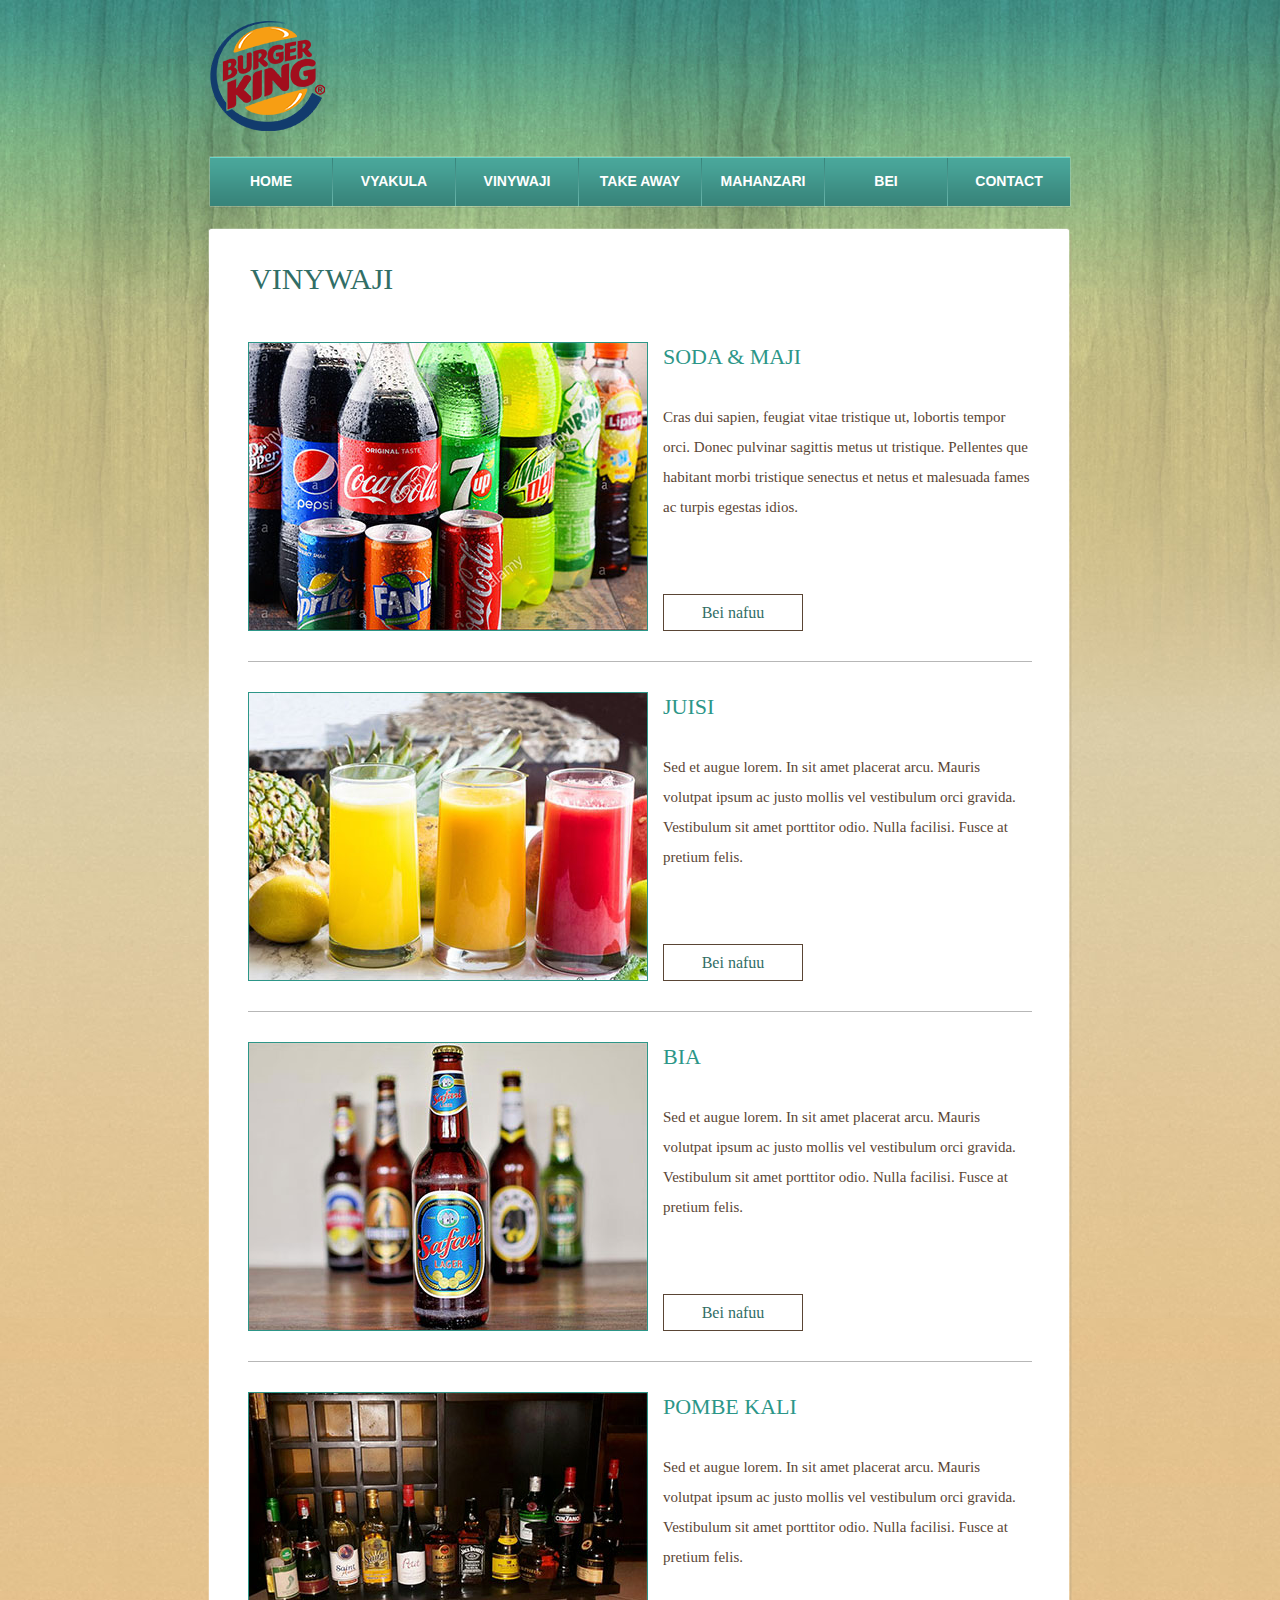
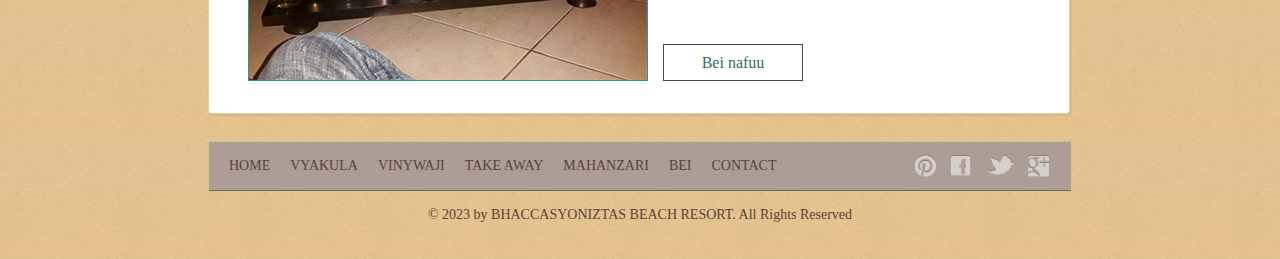
<file: vinywaji.html>
<!DOCTYPE html>
<!-- Website template by freewebsitetemplates.com -->
<html>
<head>
	<meta charset="UTF-8">
	<title>Rooms - Bhaccasyoniztas Beach Resort Website Template</title>
	<link rel="stylesheet" href="css/style.css" type="text/css">
</head>
<body>
	<div id="background">
		<div id="page">
			<div id="header">
				<div id="logo">
					<a href="index.html"><img src="images/logo.png" alt="LOGO" height="112" width="118"></a>
				</div>
				<div id="navigation">
					<ul>
						<li>
							<a href="index.html">Home</a>
						</li>
						<li>
							<a href="vyakula.html">Vyakula</a>
						</li>
						<li>
							<a href="vinywaji.html">Vinywaji</a>
						</li>
						<li>
							<a href="take-away.html">Take away</a>
						</li>
						<li>
							<a href="mahanzari.html">Mahanzari</a>
						</li>
						<li>
							<a href="bei.html">Bei</a>
						</li>
						<li>
							<a href="contact.html">Contact</a>
						</li>
					</ul>
				</div>
			</div>
			<div id="contents">
				<div class="box">
					<div>
						<div class="body">
							<h1>Vinywaji</h1>
							<ul id="rooms">
								<li>
									<a href="rooms.html"><img src="images/soda.jpg" alt="Img"></a>
									<h2><a href="rooms.html">Soda & maji</a></h2>
									<p>
										Cras dui sapien, feugiat vitae tristique ut, lobortis tempor orci. Donec pulvinar sagittis metus ut tristique. Pellentes que habitant morbi tristique senectus et netus et malesuada fames ac turpis egestas idios.
									</p>
									<span class="rate">Bei nafuu</span>
								</li>
								<li>
									<a href="rooms.html"><img src="images/juice.jpg" alt="Img"></a>
									<h2><a href="rooms.html">Juisi</a></h2>
									<p>
										Sed et augue lorem. In sit amet placerat arcu. Mauris volutpat ipsum ac justo mollis vel vestibulum orci gravida. Vestibulum sit amet porttitor odio. Nulla facilisi. Fusce at pretium felis.
									</p>
									<span class="rate">Bei nafuu</span>
								</li>
								<li>
									<a href="rooms.html"><img src="images/bia.jpg" alt="Img"></a>
									<h2><a href="rooms.html">Bia</a></h2>
									<p>
										Sed et augue lorem. In sit amet placerat arcu. Mauris volutpat ipsum ac justo mollis vel vestibulum orci gravida. Vestibulum sit amet porttitor odio. Nulla facilisi. Fusce at pretium felis.
									</p>
									<span class="rate">Bei nafuu</span>
								</li>
                                <li>
									<a href="rooms.html"><img src="images/pombe-kali.jpg" alt="Img"></a>
									<h2><a href="rooms.html">Pombe kali</a></h2>
									<p>
										Sed et augue lorem. In sit amet placerat arcu. Mauris volutpat ipsum ac justo mollis vel vestibulum orci gravida. Vestibulum sit amet porttitor odio. Nulla facilisi. Fusce at pretium felis.
									</p>
									<span class="rate">Bei nafuu</span>
								</li>
                              
							</ul>
						</div>
					</div>
				</div>
			</div>
		</div>
		<div id="footer">
			<div>
				<ul class="navigation">
					<li>
						<a href="index.html">Home</a>
						</li>
						<li>
							<a href="vyakula.html">Vyakula</a>
						</li>
						<li>
							<a href="vinywaji.html">Vinywaji</a>
						</li>
						<li>
							<a href="take-away.html">Take away</a>
						</li>
						<li>
							<a href="mahanzari.html">Mahanzari</a>
						</li>
						<li>
							<a href="bei.html">Bei</a>
						</li>
						<li>
							<a href="contact.html">Contact</a>
					</li>
				</ul>
				<div id="connect">
					<a href="http://pinterest.com/fwtemplates/" target="_blank" class="pinterest"></a> <a href="http://freewebsitetemplates.com/go/facebook/" target="_blank" class="facebook"></a> <a href="http://freewebsitetemplates.com/go/twitter/" target="_blank" class="twitter"></a> <a href="http://freewebsitetemplates.com/go/googleplus/" target="_blank" class="googleplus"></a>
				</div>
			</div>
			<p>
				© 2023 by BHACCASYONIZTAS BEACH RESORT. All Rights Reserved
			</p>
		</div>
	</div>
</body>
</html>
</file>
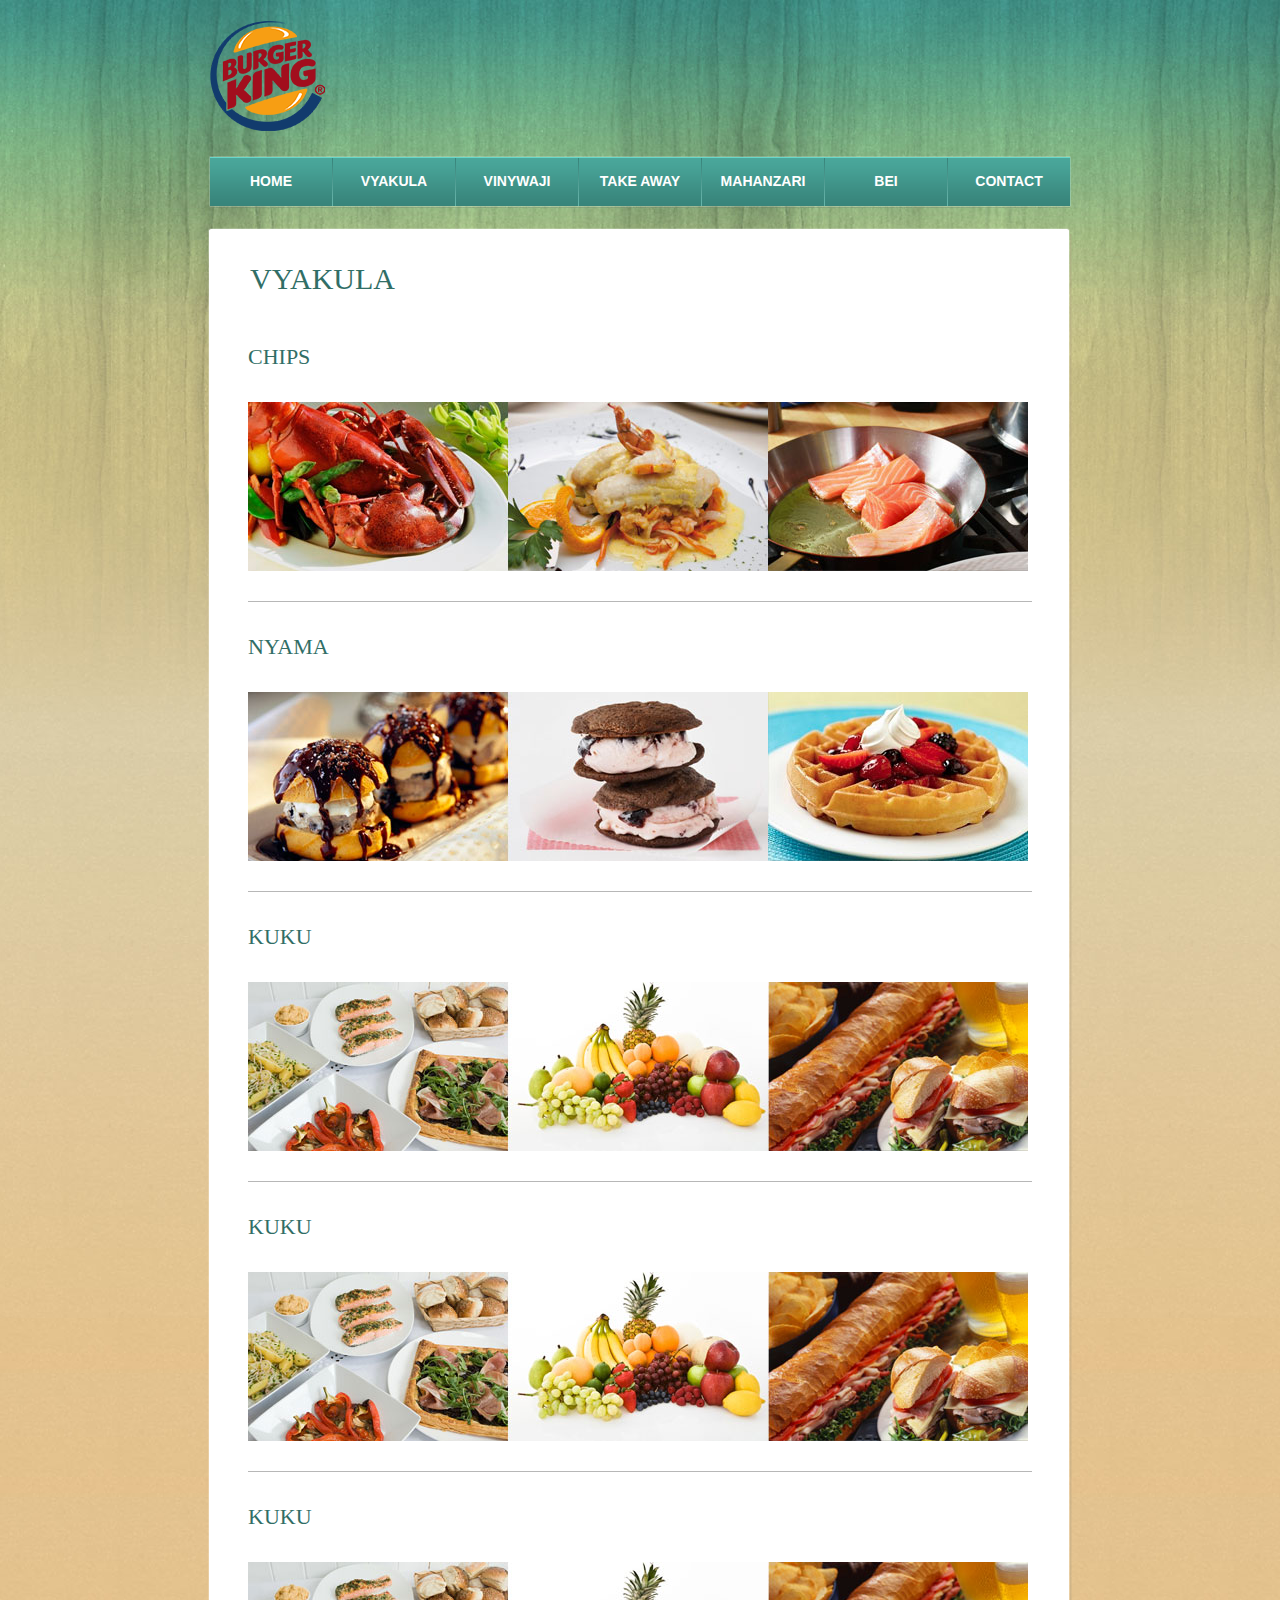
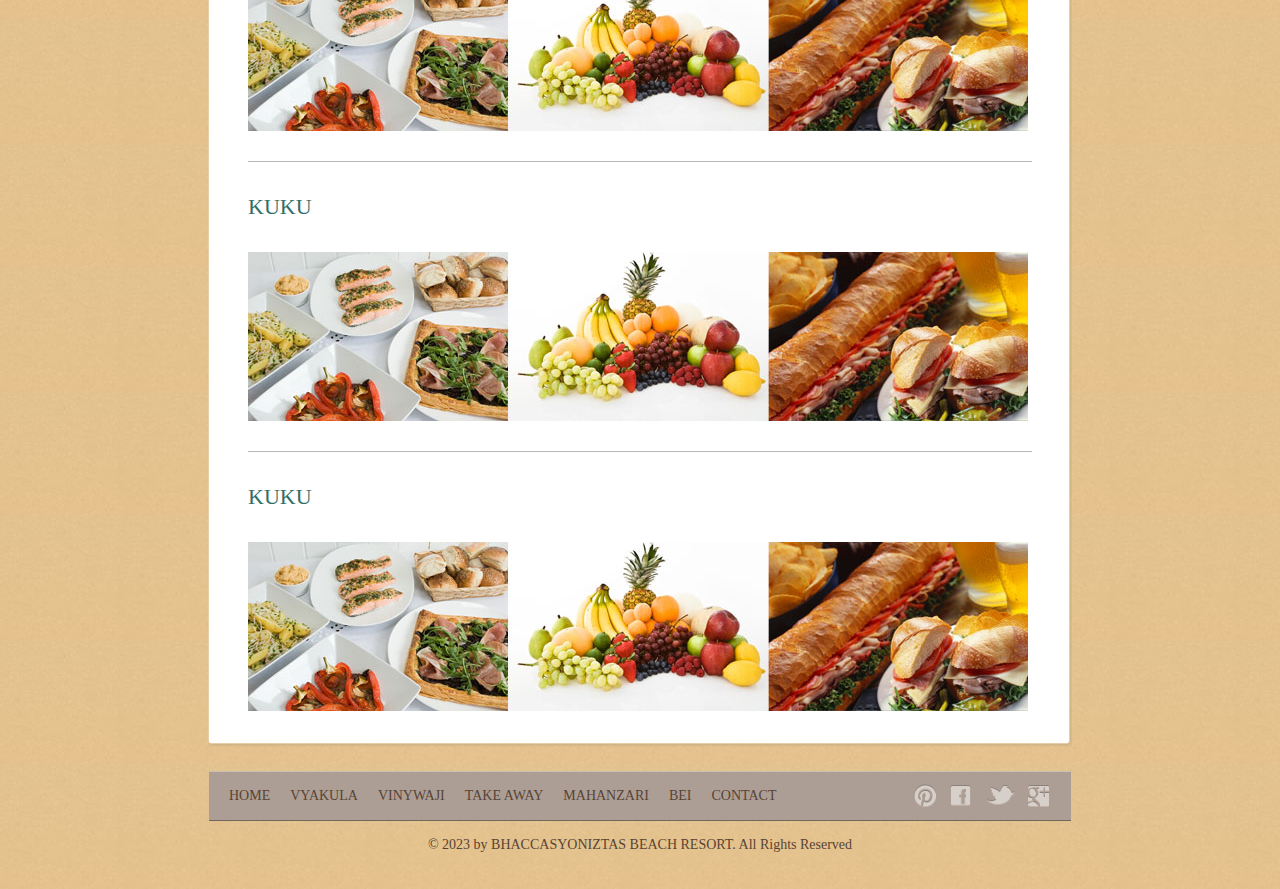
<file: vyakula.html>
<!DOCTYPE html>
<!-- Website template by freewebsitetemplates.com -->
<html>
<head>
	<meta charset="UTF-8">
	<title>Foods - Bhaccasyoniztas Beach Resort Website Template</title>
	<link rel="stylesheet" href="css/style.css" type="text/css">
</head>
<body>
	<div id="background">
		<div id="page">
			<div id="header">
				<div id="logo">
					<a href="index.html"><img src="images/logo.png" alt="LOGO" height="112" width="118"></a>
				</div>
				<div id="navigation">
					<ul>
						<li>
							<a href="index.html">Home</a>
						</li>
						<li>
							<a href="vyakula.html">Vyakula</a>
						</li>
						<li>
							<a href="vinywaji.html">Vinywaji</a>
						</li>
						<li>
							<a href="take-away.html">Take away</a>
						</li>
						<li>
							<a href="mahanzari.html">Mahanzari</a>
						</li>
						<li>
							<a href="bei.html">Bei</a>
						</li>
						<li>
							<a href="contact.html">Contact</a>
					</li>
				</ul>
				</div>
			</div>
			<div id="contents">
				<div class="box">
					<div>
						<div class="body">
							<h1>Vyakula</h1>
							<ul id="foods">
								<li>
									<h2>Chips</h2>
									<div class="infos">
										<img src="images/seafoods.jpg" alt="Img" height="169" width="780"><span class="cover"></span>
										<p>
											<span>Fried Salmon Special</span> I'm a product overview. Here you can write more information about your product. Buyers like to know ...
										</p>
									</div>
								</li>
								<li>
									<h2>Nyama</h2>
									<div class="infos">
										<img src="images/desserts.jpg" alt="Img" height="169" width="780"><span class="cover"></span>
										<p>
											<span>Choco Ice Cream Sandwich</span> I'm a product overview. Here you can write more information about your product. Buyers like to know ...
										</p>
									</div>
								</li>
								<li>
									<h2>Kuku</h2>
									<div class="infos">
										<a href="foods.html"><img src="images/buffet.jpg" alt="Img" height="169" width="780"><span class="cover"></span></a>
										<p>
											<span>Mixed Buffet</span> I'm a product overview. Here you can write more information about your product. Buyers like to know ...
										</p>
									</div> 
								</li>
                                <li>
									<h2>Kuku</h2>
									<div class="infos">
										<a href="foods.html"><img src="images/buffet.jpg" alt="Img" height="169" width="780"><span class="cover"></span></a>
										<p>
											<span>Mixed Buffet</span> I'm a product overview. Here you can write more information about your product. Buyers like to know ...
										</p>
									</div> 
								</li>
                                <li>
									<h2>Kuku</h2>
									<div class="infos">
										<a href="foods.html"><img src="images/buffet.jpg" alt="Img" height="169" width="780"><span class="cover"></span></a>
										<p>
											<span>Mixed Buffet</span> I'm a product overview. Here you can write more information about your product. Buyers like to know ...
										</p>
									</div> 
								</li>
                                <li>
									<h2>Kuku</h2>
									<div class="infos">
										<a href="foods.html"><img src="images/buffet.jpg" alt="Img" height="169" width="780"><span class="cover"></span></a>
										<p>
											<span>Mixed Buffet</span> I'm a product overview. Here you can write more information about your product. Buyers like to know ...
										</p>
									</div> 
								</li>
                                <li>
									<h2>Kuku</h2>
									<div class="infos">
										<a href="foods.html"><img src="images/buffet.jpg" alt="Img" height="169" width="780"><span class="cover"></span></a>
										<p>
											<span>Mixed Buffet</span> I'm a product overview. Here you can write more information about your product. Buyers like to know ...
										</p>
									</div> 
								</li>
							</ul>
						</div>
					</div>
				</div>
			</div>
		</div>
		<div id="footer">
			<div>
				<ul class="navigation">
					<li>
						<a href="index.html">Home</a>
						</li>
						<li>
							<a href="vyakula.html">Vyakula</a>
						</li>
						<li>
							<a href="vinywaji.html">Vinywaji</a>
						</li>
						<li>
							<a href="take-away.html">Take away</a>
						</li>
						<li>
							<a href="mahanzari.html">Mahanzari</a>
						</li>
						<li>
							<a href="bei.html">Bei</a>
						</li>
						<li>
							<a href="contact.html">Contact</a>
					</li>
				</ul>
				<div id="connect">
					<a href="http://pinterest.com/fwtemplates/" target="_blank" class="pinterest"></a> <a href="http://freewebsitetemplates.com/go/facebook/" target="_blank" class="facebook"></a> <a href="http://freewebsitetemplates.com/go/twitter/" target="_blank" class="twitter"></a> <a href="http://freewebsitetemplates.com/go/googleplus/" target="_blank" class="googleplus"></a>
				</div>
			</div>
			<p>
				© 2023 by BHACCASYONIZTAS BEACH RESORT. All Rights Reserved
			</p>
		</div>
	</div>
</body>
</html>
</file>
<file: css/style.css>
/* Website template by freewebsitetemplates.com */
body {
	background: #ffb744 url(../images/bg-body.jpg) repeat left bottom;
	font-family: "Times New Roman", Times, serif;
	margin: 0;
}
#background {
	background: url(../images/bg-pattern.jpg) repeat-x center top;
	min-height: 1318px;
}
#page {
	width: 960px;
	margin: 0 auto;
}
img {
	border: 0;
}
/*------------------------------ Sprites ------------------------------*/
#navigation li, #navigation li a:hover, #navigation li.selected a {
	background-image: url(../images/bg-menu.png);
	background-repeat: repeat-x;
}
#contents div.box, #contents div.box > div, #contents div.body {
	background-image: url(../images/content-box.png);
	background-repeat: no-repeat;
}
#main div.box, #main div.box > div, #main div.box > div > div {
	background-image: url(../images/bg-box.png);
	background-repeat: no-repeat;
}
/*------------------------------ HEADER ------------------------------*/
#header {
	margin-bottom: 20px;
	padding-top: 20px;
}
/** Logo **/
#logo {
	float: left;
	margin-bottom: 20px;
	margin-left: 49px;
}
/** Navigation **/
#navigation {
	background: url(../images/bg-navigation.png) no-repeat;
	clear: both;
	height: 50px;
	width: 860px;
	margin: 0 auto;
	padding: 1px;
}
#navigation ul {
	display: inline-block;
	width: 860px;
	list-style: none;
	margin: 0;
	padding: 0;
}
#navigation li {
	float: left;
	background-position: 0 -118px;
	background-repeat: no-repeat;
	height: 49px;
	width: 122px;
	margin: 0;
	padding-left: 1px;
	text-align: center;
}
#navigation li:first-child {
	background: none;
	margin-left: 0;
	padding-left: 0;
}
#navigation li a {
	color: #fff;
	display: block;
	font: bold 14px/48px Arial, Helvetica, sans-serif;
	height: 49px;
	text-decoration: none;
	text-transform: uppercase;
}
#navigation li a:hover {
	background-position: 0 -59px;
	color: #6d6157;
}
#navigation li.selected a {
	background-position: 0 0;
	color: #e4e1bd;
}
/*------------------------------ CONTENTS ------------------------------*/
#contents {
	display: inline-block;
	width: 865px;
	padding: 0 47px;
}
#contents h1 {
	color: #316e66;
	font: 26px/30px "Times New Roman", Times, serif;
	margin: 18px 0 20px;
	padding-left: 2px;
	text-transform: uppercase;
}
#contents div.body h1, #contents h2 {
	color: #316e66;
	font: 30px/30px "Times New Roman", Times, serif;
	margin: 0 0 18px;
	text-transform: uppercase;
}
#contents h2 {
	font-size: 22px;
	margin: 0 0 30px;
}
#contents h2 a {
	color: #2c9688;
	text-decoration: none;
}
#contents p {
	color: #5a4535;
	font-size: 15px;
	line-height: 30px;
	margin: 0;
	padding: 0 0 24px 2px;
}
#contents p a {
	color: #5a4535;
}
#contents p a:hover, #news div.sidebar ul li a:hover {
	color: #917157;
}
/** box-shadow **/
#contents div.box {
	background-position: left bottom;
	margin-bottom: 20px;
	margin-left: 1px;
	padding: 0 0 6px;
}
#contents div.box > div {
	background-position: -1745px top;
	padding: 6px 0 0;
}
#contents div.body {
	background-position: -871px top;
	background-repeat: repeat-y;
	min-height: 980px;
	padding: 30px 40px 0;
}
/** Adbox **/
#adbox {
	background: url(../images/bg-adbox.png) no-repeat left top;
	width: 852px;
	margin: 0 auto;
	padding: 4px 5px 18px;
}
#adbox p {
	font-size: 16px;
}
.ads {
	float: right;
	width: 220px;
	border-left: 1px solid #bbbbbb;
	margin-left: 20px;
	padding-left: 20px;
}
hr {
	border:0;
	border-top: 1px solid #bbbbbb;
	margin-bottom: 30px;
}
/** MAIN **/
#main {
	float: left;
	min-height: 100px;
	width: 566px;
}
#main div.box {
	background-position: left bottom;
	margin-bottom: 12px;
	padding: 0 0 6px;
}
#main div.box > div {
	background-position: -1145px top;
	padding: 6px 0 0;
}
#main div.box > div > div {
	background-position: -572px top;
	background-repeat: repeat-y;
	padding: 17px;
}
#main div.box h3 {
	color: #316e66;
	font-weight: normal;
	letter-spacing: 1px;
	border-bottom: 1px dotted #9c8964;
	margin: 0;
	padding: 0 0 12px;
	text-transform: uppercase;
}
#main div.box h4 {
	font: 22px/24px "Times New Roman", Times, serif;
	font-weight: normal;
	margin: 6px 0 0;
}
#main div.box h4 a {
	color: #5a4535;
	text-decoration: none;
}
#main div.box ul {
	list-style: none;
	margin: 0;
	padding: 0;
}
#main div.box ul li {
	border-bottom: 1px dotted #9c8964;
}
#main div.box ul li span {
	color: #5a4535;
	display: block;
	font-size: 14px;
	margin-bottom: 12px;
}
#main div.box ul li p {
	line-height: 24px;
	padding: 0 0 3px;
}
/** SIDEBAR **/
#sidebar {
	float: right;
	height: auto;
	width: 285px;
}
#sidebar div.section {
	height: 144px;
	margin-bottom: 12px;
}
#sidebar div.section:first-child {
	padding: 3px 0 0;
}
#sidebar div.section > a:hover {
	filter:alpha(opacity=60);
	opacity: 0.6;
}
/** testimonials **/
#contents div#testimonials h3 {
	color: #2c9688;
	font-weight: normal;
	letter-spacing: 1px;
	border-bottom: 0;
	padding-bottom: 0;
}
#testimonials p {
	display: inline-block;
	line-height: 24px;
	padding-bottom: 3px;
}
#testimonials p span {
	float: right;
}
#testimonials p span a {
	color: #2c9688;
	text-decoration: none;
}
#testimonials p span a:hover {
	color: #2c9688;
}
/** Rooms, Foods Dive Sites **/
#rooms, #foods, #sites {
	list-style: none;
	margin: 0;
	padding: 0;
}
#rooms li, #foods li, #sites li {
	display: inline-block;
	width: 784px;
	border-top: 1px solid #b7b7b7;
	padding: 30px 0;
	position: relative;
}
#rooms li:first-child, #foods li:first-child, #sites li:first-child {
	border-top: 0;
}
#rooms li img {
	float: left;
	border: 1px solid #2c9688;
	margin-right: 15px;
}
#rooms .rate {
	color: #316e66;
	display: inline-block;
	font: 16px/35px "Times New Roman", Times, serif;
	height: 35px;
	width: 138px;
	border: 1px solid #5a4535;
	text-align: center;
	position: absolute;
	bottom: 30px;
}

.added_rate{
    color: #316e66;
	display: inline-block;
	font: 16px/35px "Times New Roman", Times, serif;
	height: 35px;
	width: 138px;
	border: 1px solid #5a4535;
	text-align: center;
	position: absolute;
	bottom: 30px;
    margin-top: 20px;
    
}



/** Food **/
#foods li > div.infos {
	height: 169px;
	width: 780px;
	position: relative;
}
#foods li > div.infos p {
	background: url(../images/bg-foodDetail.png) repeat;
	color: #316e66;
	display: none;
	height: 60px;
	width: 740px;
	padding: 6px 20px 0;
	position: absolute;
	left: 0;
	bottom: 0;
}
#foods li > div.infos p span {
	display: block;
	font: 22px/22px "Times New Roman", Times, serif;
}
#foods li > div.infos:hover span.cover {
	background: url(../images/bg-foodInfos.png) repeat;
	display: inline-block;
	height: 100%;
	width: 100%;
	position: absolute;
	left: 0;
	top: 0;
}
#foods li > div.infos:hover p {
	display: block;
}
/** Dive Site **/
#sites li {
	padding-bottom: 0;
}
#sites li img {
	float: right;
	border: 1px solid #2c9688;
	margin-left: 15px;
}
/** News **/
#news {
	display: inline-block;
	width: 784px;
}
#news > div {
	width: 560px;
	border-right: 1px solid #bbbbbb;
	padding-right: 35px;
}
#news > div img {
	border: 1px solid #2c9688;
	margin-bottom: 20px;
}
#news > div h2 {
	margin-bottom: 12px;
}
#news > div span {
	color: #5a4535;
	display: block;
	font: 15px/24px "Times New Roman", Times, serif;
	margin-bottom: 30px;
}
#news > div span.author {
	color: #2c9688;
	display: block;
	font-size: 14px;
	margin-bottom: 20px;
}
#news div.sidebar {
	float: right;
	width: 160px;
	border: 0;
	padding: 0;
}
#news div.sidebar h3 {
	color: #2c9688;
	font-size: 20px;
	font-weight: normal;
	border-top: 1px solid #b7b7b7;
	margin: 0 0 12px;
	padding-top: 18px;
	text-transform: uppercase;
}
#news div.sidebar h3:first-child {
	border: 0;
	padding-top: 0px;
}
#news div.sidebar ul {
	list-style: none;
	margin: 0 0 8px;
	padding: 0;
}
#news div.sidebar ul li a {
	color: #5a4535;
	display: inline-block;
	font-size: 15px;
	margin-bottom: 6px;
	text-decoration: none;
}
#news ul li {
	margin-bottom: 12px;
}
/** Contact **/
#contact form {
	float: right;
	color: #5a4535;
	height: 320px;
	width: 420px;
	border: 1px solid #5a4535;
	padding: 19px 19px 6px;
}
#contact form table {
	border-collapse: collapse;
}
#contact form table td {
	padding-bottom: 6px;
}
#contact table td:first-child {
	font-size: 14px;
	line-height: 30px;
	width: 180px;
	text-transform: uppercase;
}
#contact table td.txtarea {
	vertical-align: top;
}
#contact form input {
	height: 17px;
	line-height: 17px;
	width: 278px;
	border: 1px solid #5a4535;
	border-radius: 2px;
}
#contact textarea {
	height: 143px;
	line-height: 17px;
	width: 338px;
	border: 1px solid #5a4535;
	border-radius: 2px;
	overflow: auto;
	resize: none;
}
#contact input.btn {
	background: url(../images/btn-send.png) no-repeat -70px 0;
	cursor: pointer;
	height: 26px;
	width: 60px;
	border: 0;
	padding: 0;
	margin: 0;
}
#contact input.btn:hover {
	background-position: 0 0;
}
#contact p span {
	display: block;
	text-transform: uppercase;
}
/*------------------------------ FOOTER ------------------------------*/
#footer {
	color: #594334;
	font-size: 14px;
	line-height: 48px;
	margin: -38px 0 20px;
	padding-top: 42px;
	text-transform: uppercase;
}
#footer > div {
	background-color: #ac9e94;
	height: 48px;
	width: 822px;
	border-bottom: 1px solid #72675f;
	border-top: 1px solid #cdbeb2;
	margin: 0 auto;
	padding: 0 20px;
	text-align: right;
}
#footer ul.navigation {
	float: left;
	display: inline-block;
	list-style: none;
	margin: 0;
	padding: 0;
}
#footer ul.navigation li {
	float: left;
	margin-right: 10px;
}
#footer ul.navigation li a {
	color: #594334;
	padding: 0 5px;
	text-decoration: none;
}
#footer ul.navigation li:first-child a {
	border-left: 0;
	padding-left: 0;
}
#footer ul.navigation li a:hover {
	color: #eee7c3;
}
#footer ul.navigation li.active a {
	color: #fff;
}
#footer p {
	margin: 0;
	text-align: center;
	text-transform: none;
}
/** Connect **/
#connect {
	float: right;
	display: inline-block;
	line-height: 26px;
	margin: 12px 0 0;
}
#connect a {
	background: url(../images/icons.png) no-repeat;
	display: inline-block;
	height: 23px;
	width: 23px;
	margin-left: 10px;
}
#connect a.pinterest {
	background-position: 0 -33px;
}
#connect a.facebook {
	background-position: 0 -98px;
}
#connect a.twitter {
	background-position: 0 -164px;
	width: 28px;
}
#connect a.googleplus {
	background-position: 0 -230px;
}
#connect a.pinterest:hover {
	background-position: 0 0;
}
#connect a.facebook:hover {
	background-position: 0 -65px;
}
#connect a.twitter:hover {
	background-position: 0 -131px;
}
#connect a.googleplus:hover {
	background-position: 0 -197px;
}
</file>
